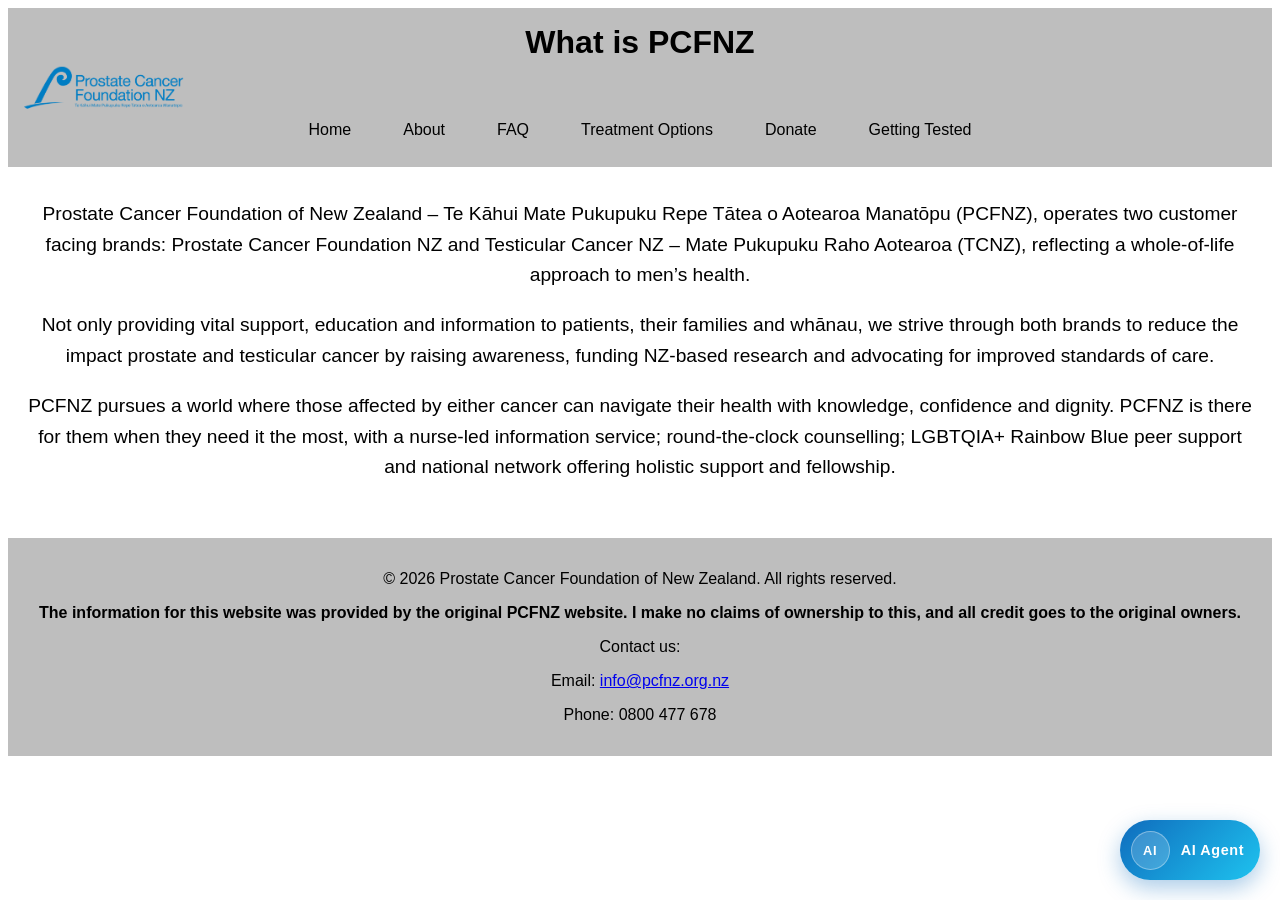
<file: pages/about-PCFNZ.html>
<!DOCTYPE html>
<html lang="en">
<head>
    <meta charset="UTF-8">
    <meta name="viewport" content="width=device-width, initial-scale=1.0">
    <link rel="stylesheet" href="../css/style.css">
    <link rel="icon" type="image/png" href="../images/logo.png">
    <title>About PCFNZ</title>
</head>
<body>
    <header>
            <img src="../images/logo.png" alt="Logo" class="logo">
            <h1>What is PCFNZ</h1>

            <!-- Navigation bar -->
            <nav>
                <ul>
                    <li><a href="../index.html">Home</a></li>
                    <li class="dropdown">
                        <button class="dropbtn">About</button>
                        <div class="dropdown-content">
                            <a href="about-PCFNZ.html" class="active">About the PCFNZ</a>
                            <a href="prostate.html">About the prostate</a>
                            <a href="prostate-cancer.html">About prostate cancer</a>
                            <a href="stats.html">Prostate cancer statistics</a>
                            <a href="types.html">Types of prostate cancer</a>
                        </div>
                    </li>
                    <li><a href="FAQ.html">FAQ</a></li>
                    <li><a href="treatment.html">Treatment Options</a></li>
                    <li><a href="donate.html">Donate</a></li>
                    <li><a href="getting-tested.html">Getting Tested</a></li>
                </ul>
            </nav>
        </header>

    <main>
        <p>
            Prostate Cancer Foundation of New Zealand – Te Kāhui Mate Pukupuku Repe Tātea o Aotearoa Manatōpu (PCFNZ), operates two customer facing brands: Prostate Cancer Foundation NZ and Testicular Cancer NZ – Mate Pukupuku Raho Aotearoa (TCNZ), reflecting a whole-of-life approach to men’s health. 
        </p>

        <p>
            Not only providing vital support, education and information to patients, their families and whānau, we strive through both brands to reduce the impact prostate and testicular cancer by raising awareness, funding NZ-based research and advocating for improved standards of care. 
        </p>
        <p>
            PCFNZ pursues a world where those affected by either cancer can navigate their health with knowledge, confidence and dignity. PCFNZ is there for them when they need it the most, with a nurse-led information service; round-the-clock counselling; LGBTQIA+ Rainbow Blue peer support and national network offering holistic support and fellowship.
        </p>
    </main>

    <!-- Ai agent icon links to the microsoft copilot studio -->
    <div class="ai-agent-wrapper">
        <a class="ai-agent-link" href="https://copilotstudio.microsoft.com/environments/Default-ef475ff3-7cd1-4fa3-ba77-f63824f7c37c/bots/f5b9bfc4-24a7-f111-b8de-00224817f957/overview" target="_blank" rel="noopener noreferrer" aria-label="Open the AI agent in Microsoft Copilot Studio">
            <span class="ai-agent-icon" aria-hidden="true">AI</span>
            <span class="ai-agent-text">AI Agent</span>
        </a>
    </div>
    <br>
    <br>

</body>
<footer>
    <p>&copy; 2026 Prostate Cancer Foundation of New Zealand. All rights reserved.</p>
    <p style="font-weight: bold;">The information for this website was provided by the original PCFNZ website. I make no claims of ownership to this, and all credit goes to the original owners.</p>
    <p>Contact us:</p>
    <p>Email: <a href="mailto:info@pcfnz.org.nz">info@pcfnz.org.nz</a></p>
    <p>Phone: 0800 477 678</p>
</footer>
</html>
</file>
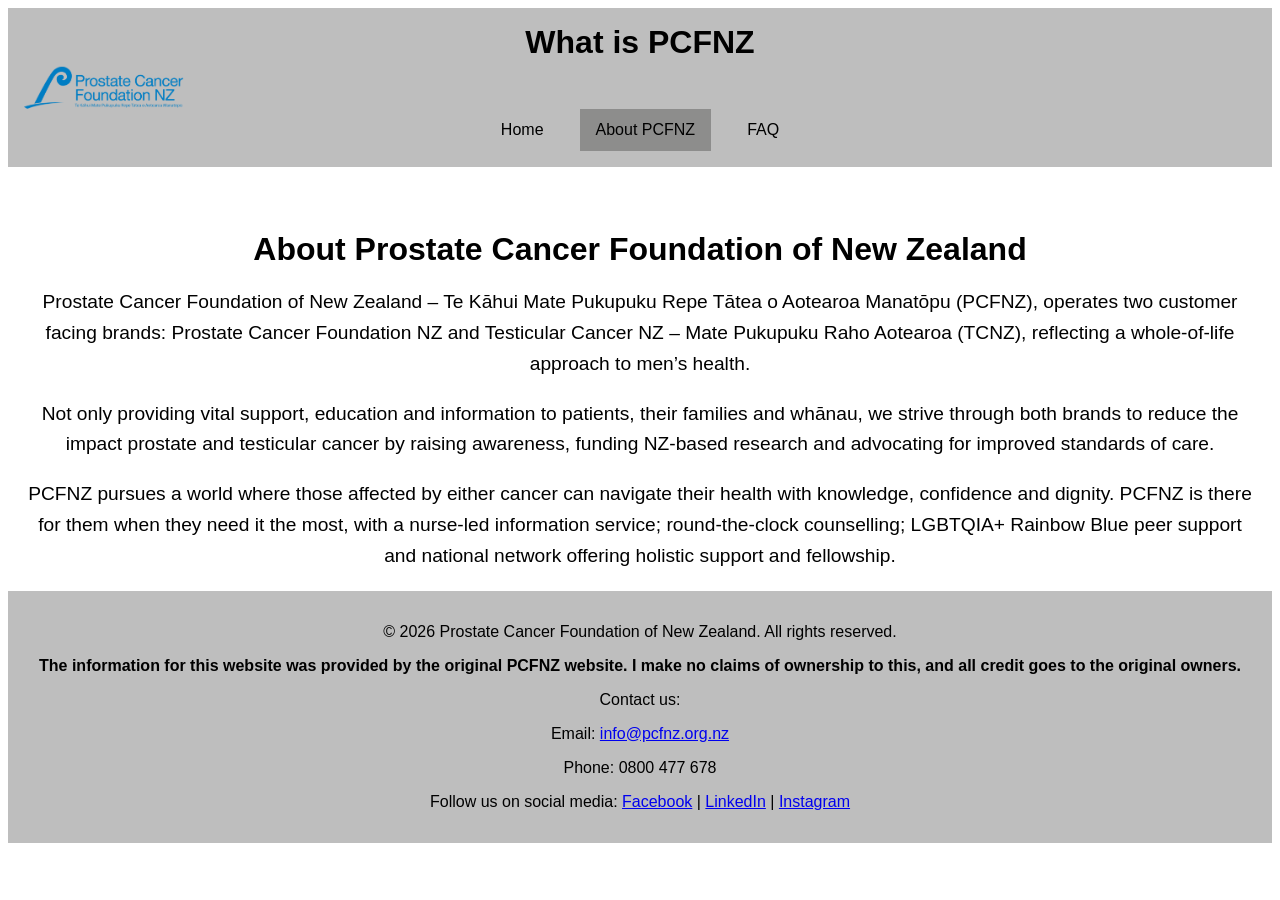
<file: pages/About.html>
<!DOCTYPE html>
<html lang="en">
<head>
    <meta charset="UTF-8">
    <meta name="viewport" content="width=device-width, initial-scale=1.0">
    <link rel="stylesheet" href="../css/style.css">
    <title>About PCFNZ</title>
</head>
<body>
    <header>
            <img src="../images/logo.png" alt="Logo" class="logo">
            <h1>What is PCFNZ</h1>

            <!-- Navigation bar -->
            <nav>
                <ul>
                    <li><a href="../index.html">Home</a></li>
                    <li><a href="about.html" class="active">About PCFNZ</a></li>
                    <li><a href="FAQ.html">FAQ</a></li>
                </ul>
            </nav>
        </header>

    <main>
        <h2>About Prostate Cancer Foundation of New Zealand</h2>
        <p>
            Prostate Cancer Foundation of New Zealand – Te Kāhui Mate Pukupuku Repe Tātea o Aotearoa Manatōpu (PCFNZ), operates two customer facing brands: Prostate Cancer Foundation NZ and Testicular Cancer NZ – Mate Pukupuku Raho Aotearoa (TCNZ), reflecting a whole-of-life approach to men’s health. 
        </p>

        <p>
            Not only providing vital support, education and information to patients, their families and whānau, we strive through both brands to reduce the impact prostate and testicular cancer by raising awareness, funding NZ-based research and advocating for improved standards of care. 
        </p>
        <p>
            PCFNZ pursues a world where those affected by either cancer can navigate their health with knowledge, confidence and dignity. PCFNZ is there for them when they need it the most, with a nurse-led information service; round-the-clock counselling; LGBTQIA+ Rainbow Blue peer support and national network offering holistic support and fellowship.
        </p>
    </main>

</body>
<footer>
    <p>&copy; 2026 Prostate Cancer Foundation of New Zealand. All rights reserved.</p>
    <p style="font-weight: bold;">The information for this website was provided by the original PCFNZ website. I make no claims of ownership to this, and all credit goes to the original owners.</p>
    <p>Contact us:</p>
    <p>Email: <a href="mailto:info@pcfnz.org.nz">info@pcfnz.org.nz</a></p>
    <p>Phone: 0800 477 678</p>
    <p>Follow us on social media: 
        <a href="https://www.facebook.com/pcfnz" target="_blank">Facebook</a> | 
        <a href="https://linkedin.com/company/pcfnz" target="_blank">LinkedIn</a> | 
        <a href="https://www.instagram.com/pcfnz" target="_blank">Instagram</a>
    </p>
</footer>
</html>
</file>
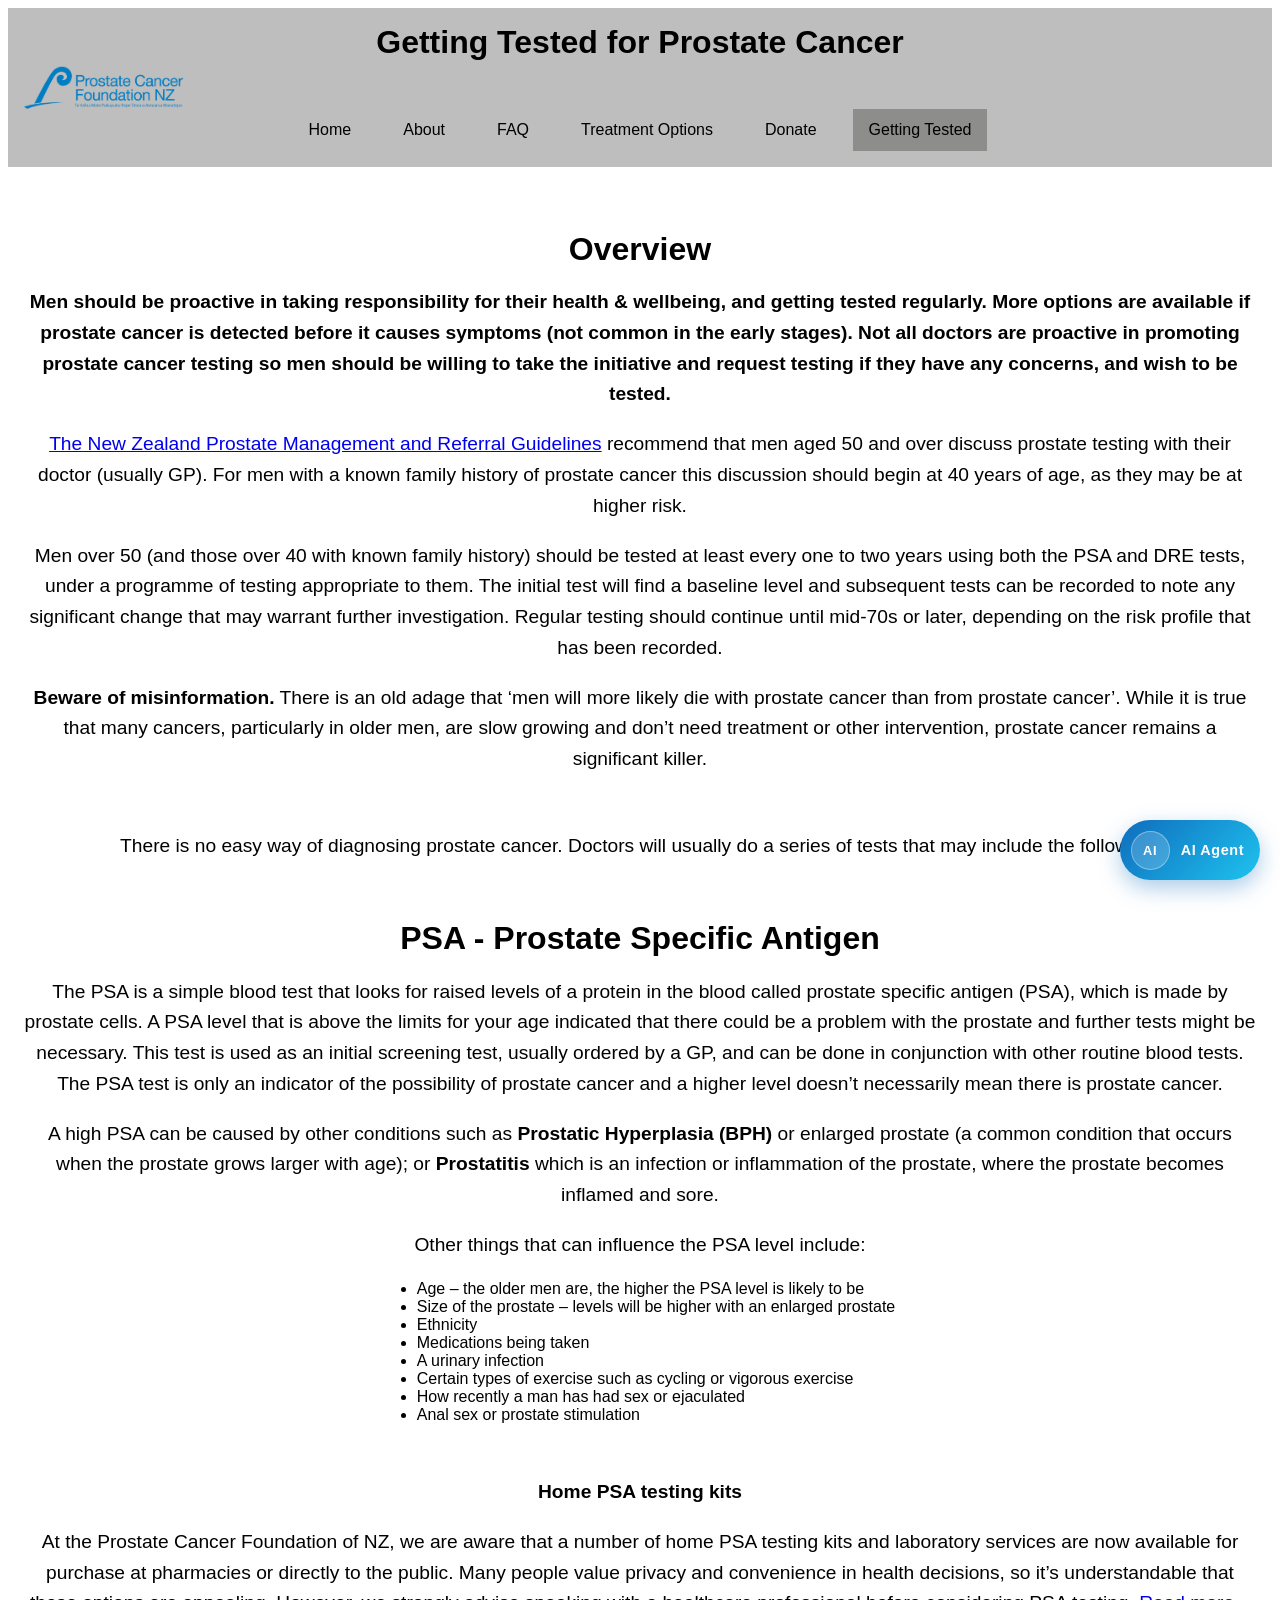
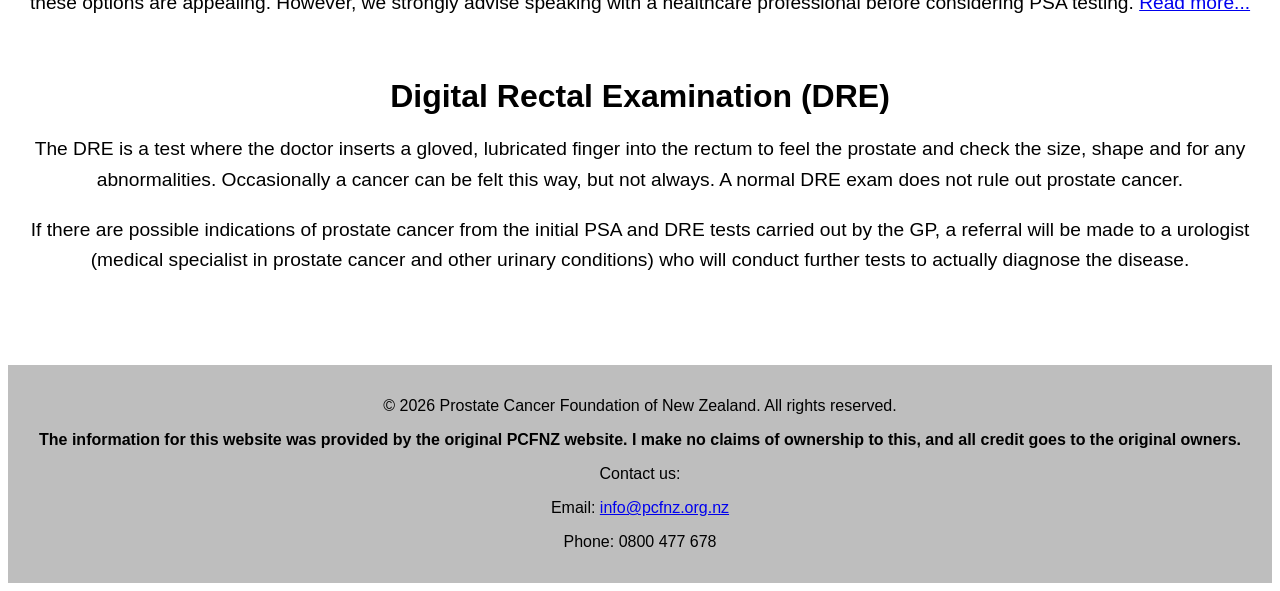
<file: pages/getting-tested.html>
<!DOCTYPE html>
<html lang="en">
<head>
    <meta charset="UTF-8">
    <meta name="viewport" content="width=device-width, initial-scale=1.0">
    <link rel="stylesheet" href="../css/style.css">
    <link rel="icon" type="image/png" href="../images/logo.png">
    <title>Getting Tested for Prostate Cancer</title>
</head>
<body>
    <header>
            <img src="../images/logo.png" alt="Logo" class="logo">
            <h1>Getting Tested for Prostate Cancer</h1>

            <!-- Navigation bar -->
            <nav>
                <ul>
                    <li><a href="../index.html">Home</a></li>
                    <li class="dropdown">
                        <button class="dropbtn">About</button>
                        <div class="dropdown-content">
                            <a href="about-PCFNZ.html">About the PCFNZ</a>
                            <a href="prostate.html">About the prostate</a>
                            <a href="prostate-cancer.html">About prostate cancer</a>
                            <a href="stats.html">Prostate cancer statistics</a>
                            <a href="types.html">Types of prostate cancer</a>
                        </div>
                    </li>
                    <li><a href="FAQ.html">FAQ</a></li>
                    <li><a href="treatment.html">Treatment Options</a></li>
                    <li><a href="donate.html">Donate</a></li>
                    <li><a href="getting-tested.html" class="active">Getting Tested</a></li>
                </ul>
            </nav>
        </header>

    <main>
        <h2>Overview</h2>
        <p style="font-weight: bold;">
            Men should be proactive in taking responsibility for their health & wellbeing, and getting tested regularly. More options are available if prostate cancer is detected before it causes symptoms (not common in the early stages). Not all doctors are proactive in promoting prostate cancer testing so men should be willing to take the initiative and request testing if they have any concerns, and wish to be tested.
        </p>

        <p>
            <a href="https://www.health.govt.nz/publications/prostate-cancer-management-and-referral-guidance" target="_blank">The New Zealand Prostate Management and Referral Guidelines</a> recommend that men aged 50 and over discuss prostate testing with their doctor (usually GP). For men with a known family history of prostate cancer this discussion should begin at 40 years of age, as they may be at higher risk.
        </p>

        <p>
            Men over 50 (and those over 40 with known family history) should be tested at least every one to two years using both the PSA and DRE tests, under a programme of testing appropriate to them. The initial test will find a baseline level and subsequent tests can be recorded to note any significant change that may warrant further investigation. Regular testing should continue until mid-70s or later, depending on the risk profile that has been recorded.
        </p>

        <p>
            <strong>Beware of misinformation.</strong> There is an old adage that ‘men will more likely die with prostate cancer than from prostate cancer’. While it is true that many cancers, particularly in older men, are slow growing and don’t need treatment or other intervention, prostate cancer remains a significant killer.
        </p>

        <br>
        <p>
            There is no easy way of diagnosing prostate cancer. Doctors will usually do a series of tests that may include the following:
        </p>
        

        <h2>PSA - Prostate Specific Antigen</h2>

        <p>
            The PSA is a simple blood test that looks for raised levels of a protein in the blood called prostate specific antigen (PSA), which is made by prostate cells. A PSA level that is above the limits for your age indicated that there could be a problem with the prostate and further tests might be necessary. This test is used as an initial screening test, usually ordered by a GP, and can be done in conjunction with other routine blood tests. The PSA test is only an indicator of the possibility of prostate cancer and a higher level doesn’t necessarily mean there is prostate cancer.
        </p>

        <p>
            A high PSA can be caused by other conditions such as <strong> Prostatic Hyperplasia (BPH)</strong> or enlarged prostate (a common condition that occurs when the prostate grows larger with age); or <strong>Prostatitis</strong> which is an infection or inflammation of the prostate, where the prostate becomes inflamed and sore.
        </p>

        <p>
            Other things that can influence the PSA level include:
        </p>

        <ul class="psa-factors">
            <li>Age – the older men are, the higher the PSA level is likely to be</li>
            <li>Size of the prostate – levels will be higher with an enlarged prostate</li>
            <li>Ethnicity</li>
            <li>Medications being taken</li>
            <li>A urinary infection</li>
            <li>Certain types of exercise such as cycling or vigorous exercise</li>
            <li>How recently a man has had sex or ejaculated</li>
            <li>Anal sex or prostate stimulation</li>
        </ul>

        <br>
        <p style="font-weight: bold;">
            Home PSA testing kits
        </p>

        <p>
            At the Prostate Cancer Foundation of NZ, we are aware that a number of home PSA testing kits and laboratory services are now available for purchase at pharmacies or directly to the public. Many people value privacy and convenience in health decisions, so it’s understandable that these options are appealing. However, we strongly advise speaking with a healthcare professional before considering PSA testing. <a href="https://prostate.org.nz/news/home-psa-testing-kits" target="_blank">Read more...</a>
        </p>

        <h2>Digital Rectal Examination (DRE)</h2>
        <p>
            The DRE is a test where the doctor inserts a gloved, lubricated finger into the rectum to feel the prostate and check the size, shape and for any abnormalities. Occasionally a cancer can be felt this way, but not always. A normal DRE exam does not rule out prostate cancer.
        </p>

        <p>
            If there are possible indications of prostate cancer from the initial PSA and DRE tests carried out by the GP, a referral will be made to a urologist (medical specialist in prostate cancer and other urinary conditions) who will conduct further tests to actually diagnose the disease.
        </p>
        <br>
    </main>

    <!-- Ai agent icon links to the microsoft copilot studio -->
    <div class="ai-agent-wrapper">
        <a class="ai-agent-link" href="https://copilotstudio.microsoft.com/environments/Default-ef475ff3-7cd1-4fa3-ba77-f63824f7c37c/bots/f5b9bfc4-24a7-f111-b8de-00224817f957/overview" target="_blank" rel="noopener noreferrer" aria-label="Open the AI agent in Microsoft Copilot Studio">
            <span class="ai-agent-icon" aria-hidden="true">AI</span>
            <span class="ai-agent-text">AI Agent</span>
        </a>
    </div>
    <br>
    <br>

</body>
<footer>
    <p>&copy; 2026 Prostate Cancer Foundation of New Zealand. All rights reserved.</p>
    <p style="font-weight: bold;">The information for this website was provided by the original PCFNZ website. I make no claims of ownership to this, and all credit goes to the original owners.</p>
    <p>Contact us:</p>
    <p>Email: <a href="mailto:info@pcfnz.org.nz">info@pcfnz.org.nz</a></p>
    <p>Phone: 0800 477 678</p>
</footer>
</html>
</file>
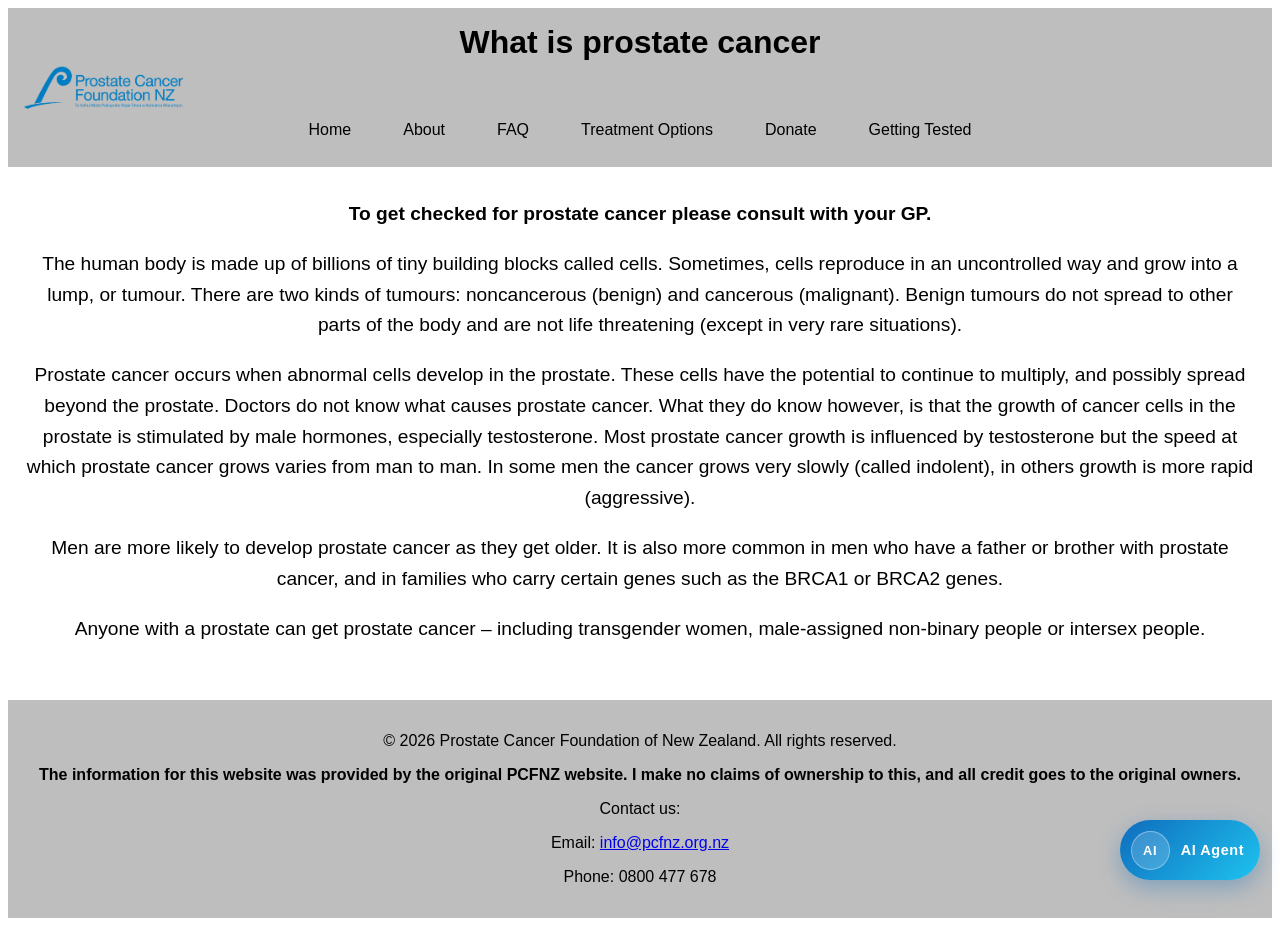
<file: pages/prostate-cancer.html>
<!DOCTYPE html>
<html lang="en">
<head>
    <meta charset="UTF-8">
    <meta name="viewport" content="width=device-width, initial-scale=1.0">
    <link rel="stylesheet" href="../css/style.css">
    <link rel="icon" type="image/png" href="../images/logo.png">
    <title>About prostate cancer</title>
</head>
<body>
    <header>
            <img src="../images/logo.png" alt="Logo" class="logo">
            <h1>What is prostate cancer</h1>

            <!-- Navigation bar -->
            <nav>
                <ul>
                    <li><a href="../index.html">Home</a></li>
                    <li class="dropdown">
                        <button class="dropbtn">About</button>
                        <div class="dropdown-content">
                            <a href="about-PCFNZ.html">About the PCFNZ</a>
                            <a href="prostate.html">About the prostate</a>
                            <a href="prostate-cancer.html" class="active">About prostate cancer</a>
                            <a href="stats.html">Prostate cancer statistics</a>
                            <a href="types.html">Types of prostate cancer</a>
                        </div>
                    </li>
                    <li><a href="FAQ.html">FAQ</a></li>
                    <li><a href="treatment.html">Treatment Options</a></li>
                    <li><a href="donate.html">Donate</a></li>
                    <li><a href="getting-tested.html">Getting Tested</a></li>
                </ul>
            </nav>
        </header>

    <main>
        <p style="font-weight: bold;">
            To get checked for prostate cancer please consult with your GP.
        </p>

        <p>
            The human body is made up of billions of tiny building blocks called cells. Sometimes, cells reproduce in an uncontrolled way and grow into a lump, or tumour. There are two kinds of tumours: noncancerous (benign) and cancerous (malignant). Benign tumours do not spread to other parts of the body and are not life threatening (except in very rare situations).
        </p>

        <p>
            Prostate cancer occurs when abnormal cells develop in the prostate. These cells have the potential to continue to multiply, and possibly spread beyond the prostate. Doctors do not know what causes prostate cancer. What they do know however, is that the growth of cancer cells in the prostate is stimulated by male hormones, especially testosterone. Most prostate cancer growth is influenced by testosterone but the speed at which prostate cancer grows varies from man to man. In some men the cancer grows very slowly (called indolent), in others growth is more rapid (aggressive).
        </p>

        <p>
            Men are more likely to develop prostate cancer as they get older. It is also more common in men who have a father or brother with prostate cancer, and in families who carry certain genes such as the BRCA1 or BRCA2 genes.
        </p>

        <p>
            Anyone with a prostate can get prostate cancer – including transgender women, male-assigned non-binary people or intersex people.
        </p>
    </main>

    <!-- Ai agent icon links to the microsoft copilot studio -->
    <div class="ai-agent-wrapper">
        <a class="ai-agent-link" href="https://copilotstudio.microsoft.com/environments/Default-ef475ff3-7cd1-4fa3-ba77-f63824f7c37c/bots/f5b9bfc4-24a7-f111-b8de-00224817f957/overview" target="_blank" rel="noopener noreferrer" aria-label="Open the AI agent in Microsoft Copilot Studio">
            <span class="ai-agent-icon" aria-hidden="true">AI</span>
            <span class="ai-agent-text">AI Agent</span>
        </a>
    </div>
    <br>
    <br>

</body>
<footer>
    <p>&copy; 2026 Prostate Cancer Foundation of New Zealand. All rights reserved.</p>
    <p style="font-weight: bold;">The information for this website was provided by the original PCFNZ website. I make no claims of ownership to this, and all credit goes to the original owners.</p>
    <p>Contact us:</p>
    <p>Email: <a href="mailto:info@pcfnz.org.nz">info@pcfnz.org.nz</a></p>
    <p>Phone: 0800 477 678</p>
</footer>
</html>
</file>
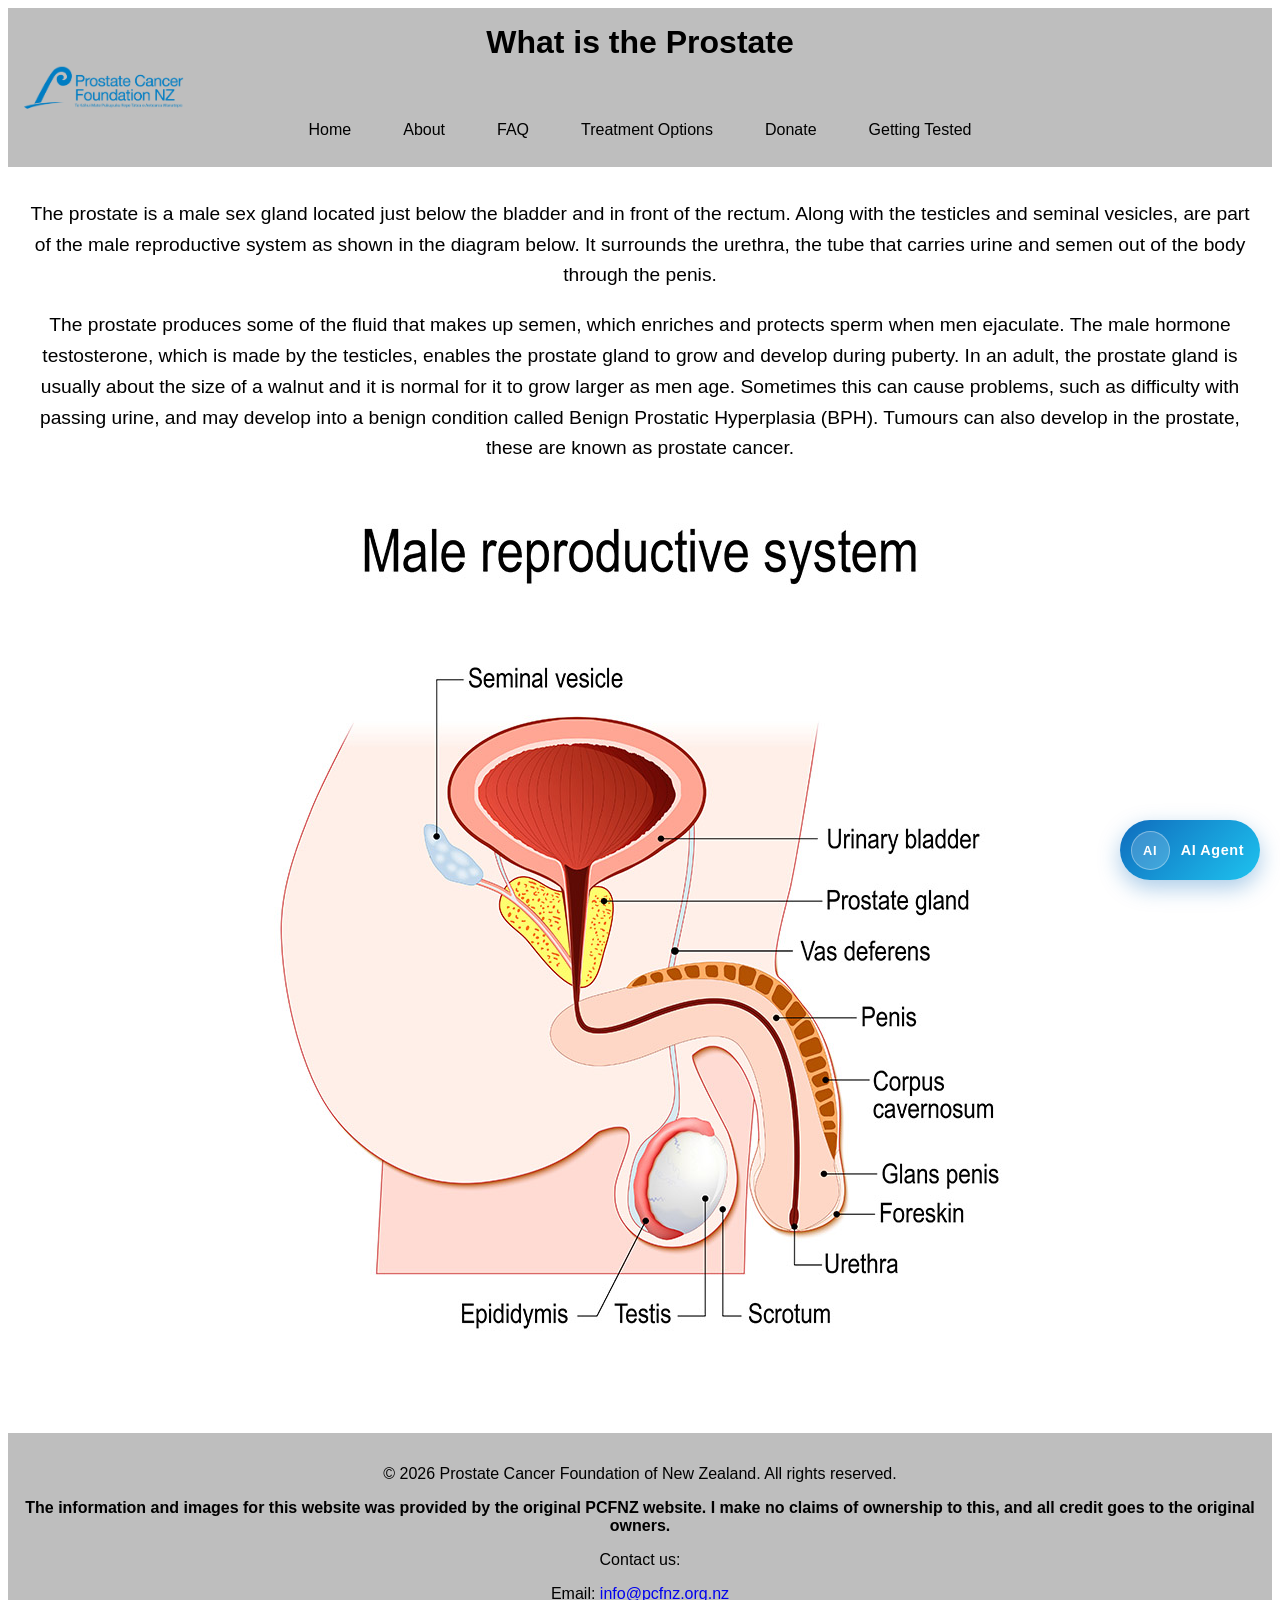
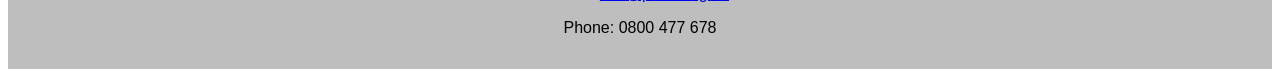
<file: pages/prostate.html>
<!DOCTYPE html>
<html lang="en">
<head>
    <meta charset="UTF-8">
    <meta name="viewport" content="width=device-width, initial-scale=1.0">
    <link rel="stylesheet" href="../css/style.css">
    <link rel="icon" type="image/png" href="../images/logo.png">
    <title>About the Prostate</title>
</head>
<body>
    <header>
            <img src="../images/logo.png" alt="Logo" class="logo">
            <h1>What is the Prostate</h1>

            <!-- Navigation bar -->
            <nav>
                <ul>
                    <li><a href="../index.html">Home</a></li>
                    <li class="dropdown">
                        <button class="dropbtn">About</button>
                        <div class="dropdown-content">
                            <a href="about-PCFNZ.html">About the PCFNZ</a>
                            <a href="prostate.html" class="active">About the prostate</a>
                            <a href="prostate-cancer.html">About prostate cancer</a>
                            <a href="stats.html">Prostate cancer statistics</a>
                            <a href="types.html">Types of prostate cancer</a>
                        </div>
                    </li>
                    <li><a href="FAQ.html">FAQ</a></li>
                    <li><a href="treatment.html">Treatment Options</a></li>
                    <li><a href="donate.html">Donate</a></li>
                    <li><a href="getting-tested.html">Getting Tested</a></li>
                </ul>
            </nav>
        </header>

    <main>
        <p>
            The prostate is a male sex gland located just below the bladder and in front of the rectum. Along with the testicles and seminal vesicles, are part of the male reproductive system as shown in the diagram below. It surrounds the urethra, the tube that carries urine and semen out of the body through the penis.
        </p>

        <p>
            The prostate produces some of the fluid that makes up semen, which enriches and protects sperm when men ejaculate. The male hormone testosterone, which is made by the testicles, enables the prostate gland to grow and develop during puberty. In an adult, the prostate gland is usually about the size of a walnut and it is normal for it to grow larger as men age. Sometimes this can cause problems, such as difficulty with passing urine, and may develop into a benign condition called Benign Prostatic Hyperplasia (BPH). Tumours can also develop in the prostate, these are known as prostate cancer.
        </p>

        <img src="../images/prostate.jpg" alt="Prostate Gland">
    </main>

    <!-- Ai agent icon links to the microsoft copilot studio -->
    <div class="ai-agent-wrapper">
        <a class="ai-agent-link" href="https://copilotstudio.microsoft.com/environments/Default-ef475ff3-7cd1-4fa3-ba77-f63824f7c37c/bots/f5b9bfc4-24a7-f111-b8de-00224817f957/overview" target="_blank" rel="noopener noreferrer" aria-label="Open the AI agent in Microsoft Copilot Studio">
            <span class="ai-agent-icon" aria-hidden="true">AI</span>
            <span class="ai-agent-text">AI Agent</span>
        </a>
    </div>
    <br>
    <br>

</body>

<footer>
    <p>&copy; 2026 Prostate Cancer Foundation of New Zealand. All rights reserved.</p>
    <p style="font-weight: bold;">The information and images for this website was provided by the original PCFNZ website. I make no claims of ownership to this, and all credit goes to the original owners.</p>
    <p>Contact us:</p>
    <p>Email: <a href="mailto:info@pcfnz.org.nz">info@pcfnz.org.nz</a></p>
    <p>Phone: 0800 477 678</p>
</footer>
</html>
</file>
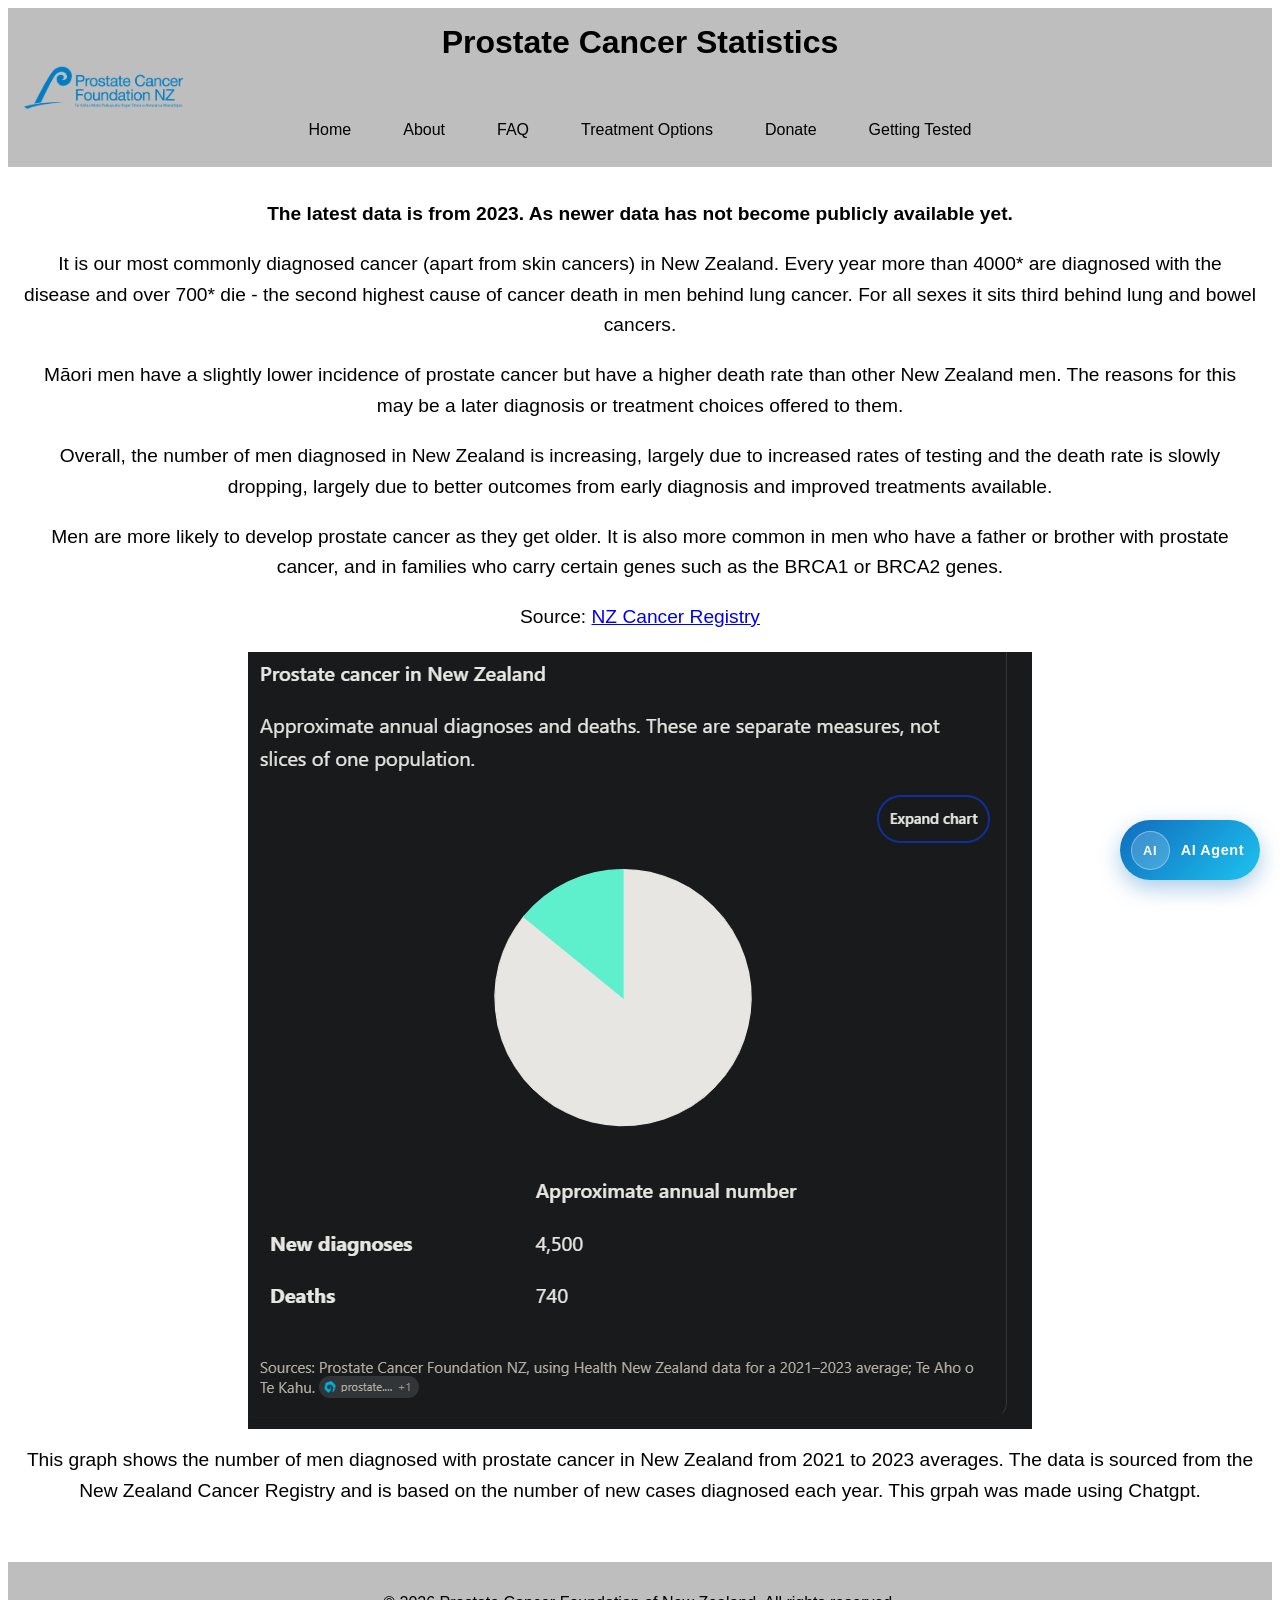
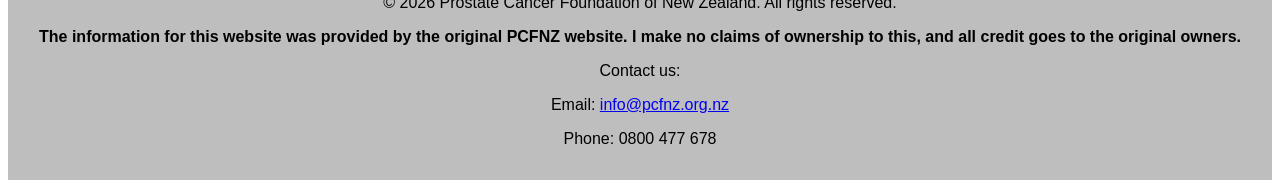
<file: pages/stats.html>
<!DOCTYPE html>
<html lang="en">
<head>
    <meta charset="UTF-8">
    <meta name="viewport" content="width=device-width, initial-scale=1.0">
    <link rel="stylesheet" href="../css/style.css">
    <link rel="icon" type="image/png" href="../images/logo.png">
    <title>Prostate Cancer Statistics</title>
</head>
<body>
    <header>
            <img src="../images/logo.png" alt="Logo" class="logo">
            <h1>Prostate Cancer Statistics</h1>

            <!-- Navigation bar -->
            <nav>
                <ul>
                    <li><a href="../index.html">Home</a></li>
                    <li class="dropdown">
                        <button class="dropbtn">About</button>
                        <div class="dropdown-content">
                            <a href="about-PCFNZ.html">About the PCFNZ</a>
                            <a href="prostate.html">About the prostate</a>
                            <a href="prostate-cancer.html" >About prostate cancer</a>
                            <a href="stats.html" class="active">Prostate cancer statistics</a>
                            <a href="types.html">Types of prostate cancer</a>
                        </div>
                    </li>
                    <li><a href="FAQ.html">FAQ</a></li>
                    <li><a href="treatment.html">Treatment Options</a></li>
                    <li><a href="donate.html">Donate</a></li>
                    <li><a href="getting-tested.html">Getting Tested</a></li>
                </ul>
            </nav>
        </header>

    <main>
        <p><strong>The latest data is from 2023. As newer data has not become publicly available yet.</strong></p>

        <p>
            It is our most commonly diagnosed cancer (apart from skin cancers) in New Zealand. Every year more than 4000* are diagnosed with the disease and over 700* die - the second highest cause of cancer death in men behind lung cancer. For all sexes it sits third behind lung and bowel cancers.
        </p>

        <p>
            Māori men have a slightly lower incidence of prostate cancer but have a higher death rate than other New Zealand men. The reasons for this may be a later diagnosis or treatment choices offered to them.
        </p>

        <p>
            Overall, the number of men diagnosed in New Zealand is increasing, largely due to increased rates of testing and the death rate is slowly dropping, largely due to better outcomes from early diagnosis and improved treatments available.
        </p>

        <p>
            Men are more likely to develop prostate cancer as they get older. It is also more common in men who have a father or brother with prostate cancer, and in families who carry certain genes such as the BRCA1 or BRCA2 genes.
        </p>

        <p>
            Source: <a href="https://www.healthnz.govt.nz/about-us/health-data/data-sets-and-collections/cancer-data-and-statistics/new-zealand-cancer-registry" target="_blank">NZ Cancer Registry</a>
        </p>

        <p>
            <img class="graph" src="../images/statsgraph.png" alt="Prostate Cancer Statistics Graph" class="stats-image">
            This graph shows the number of men diagnosed with prostate cancer in New Zealand from 2021 to 2023 averages. The data is sourced from the New Zealand Cancer Registry and is based on the number of new cases diagnosed each year. This grpah was made using Chatgpt.
        </p>


    </main>

    <!-- Ai agent icon links to the microsoft copilot studio -->
    <div class="ai-agent-wrapper">
        <a class="ai-agent-link" href="https://copilotstudio.microsoft.com/environments/Default-ef475ff3-7cd1-4fa3-ba77-f63824f7c37c/bots/f5b9bfc4-24a7-f111-b8de-00224817f957/overview" target="_blank" rel="noopener noreferrer" aria-label="Open the AI agent in Microsoft Copilot Studio">
            <span class="ai-agent-icon" aria-hidden="true">AI</span>
            <span class="ai-agent-text">AI Agent</span>
        </a>
    </div>
    <br>
    <br>

</body>
<footer>
    <p>&copy; 2026 Prostate Cancer Foundation of New Zealand. All rights reserved.</p>
    <p style="font-weight: bold;">The information for this website was provided by the original PCFNZ website. I make no claims of ownership to this, and all credit goes to the original owners.</p>
    <p>Contact us:</p>
    <p>Email: <a href="mailto:info@pcfnz.org.nz">info@pcfnz.org.nz</a></p>
    <p>Phone: 0800 477 678</p>
</footer>
</html>
</file>
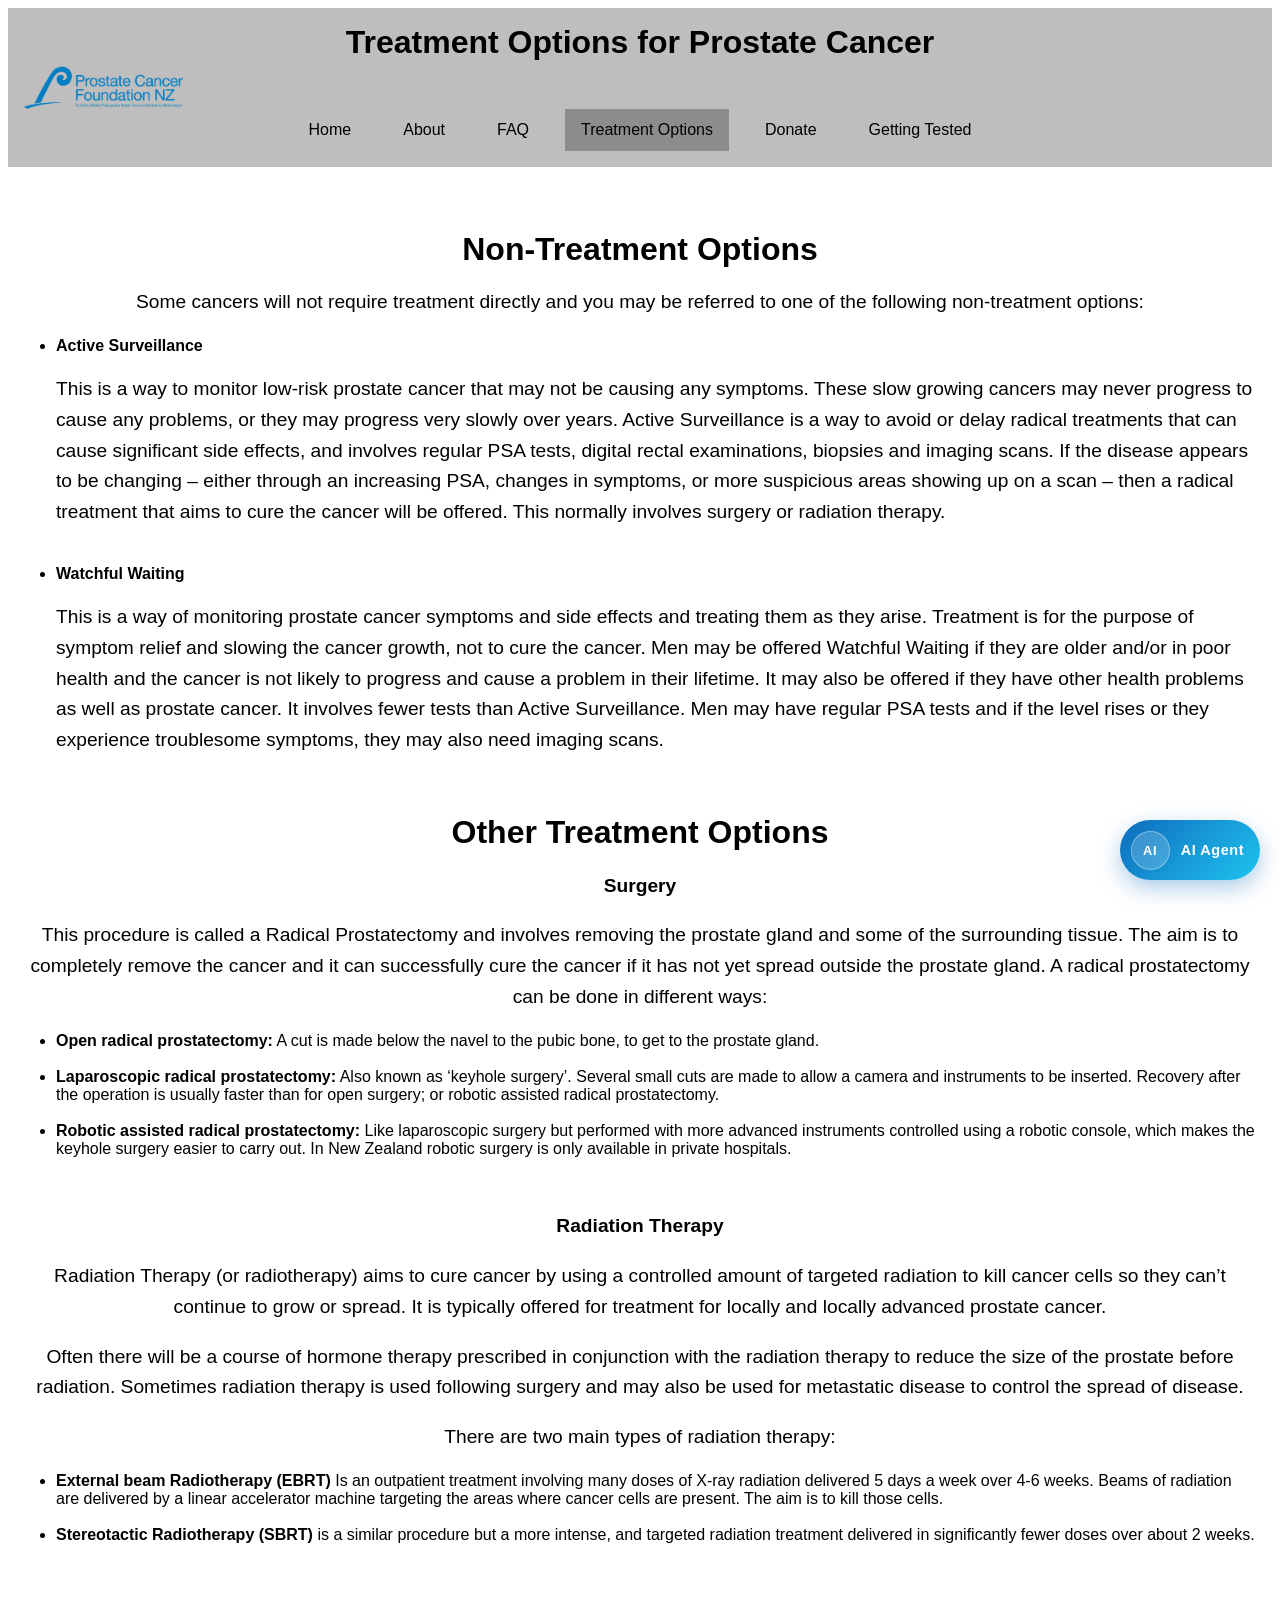
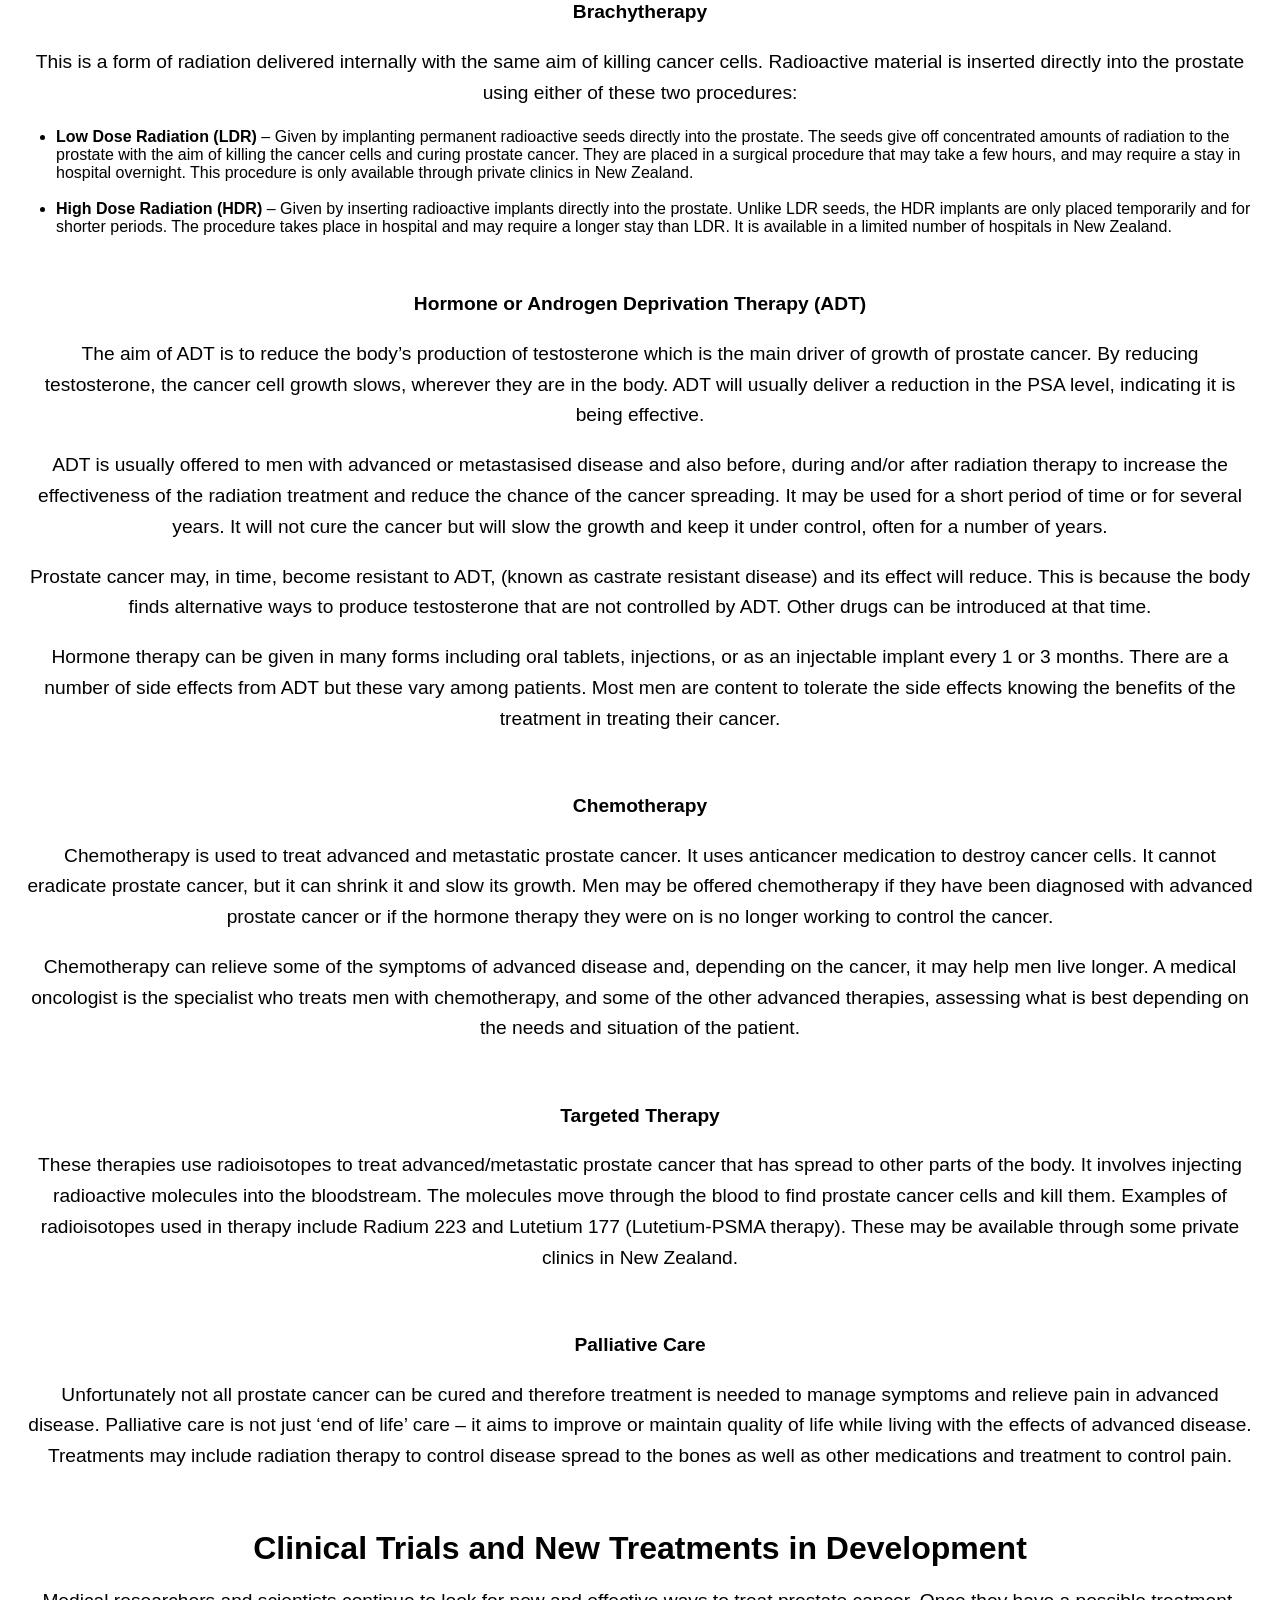
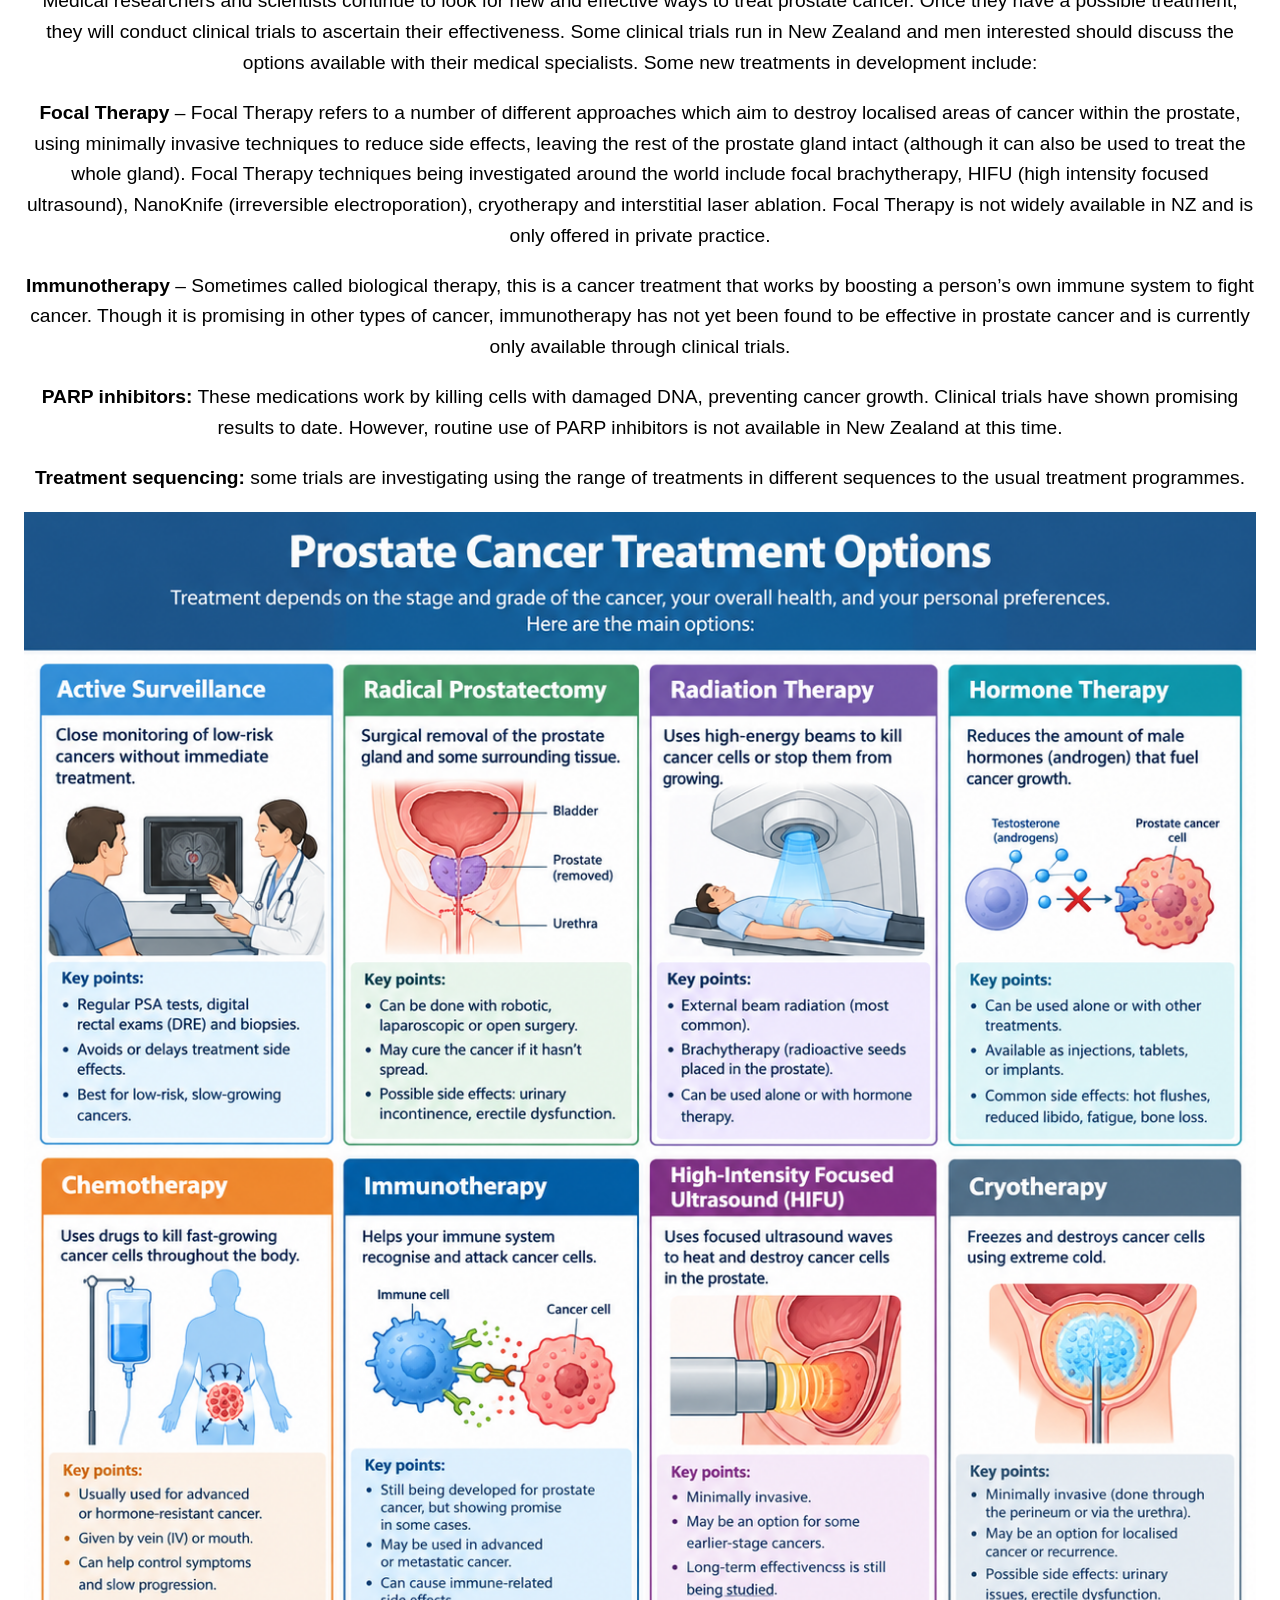
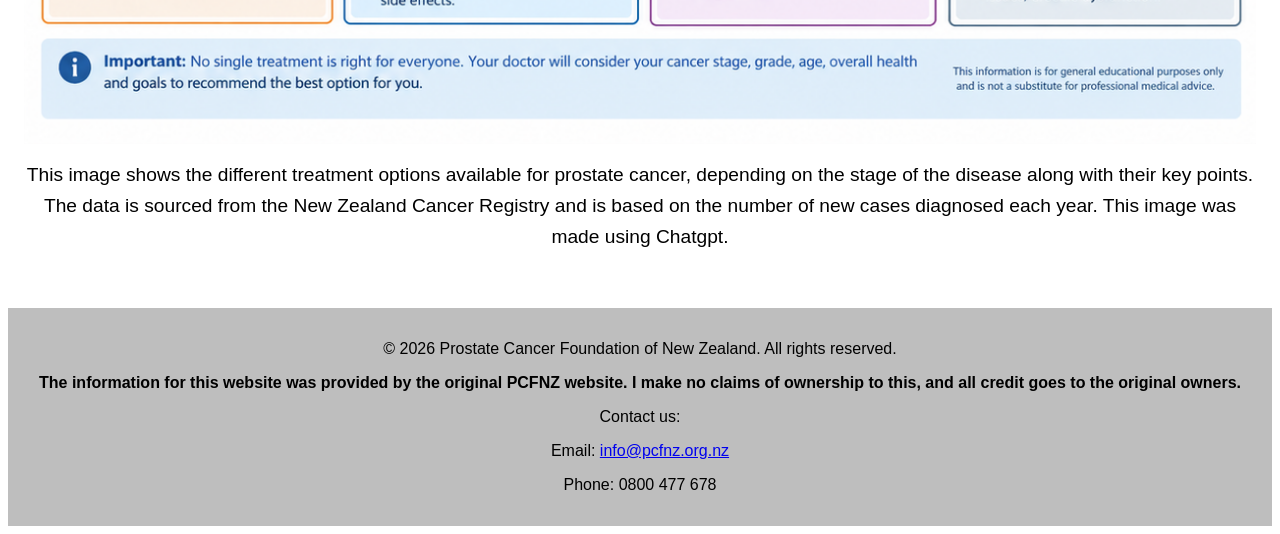
<file: pages/treatment.html>
<!DOCTYPE html>
<html lang="en">
<head>
    <meta charset="UTF-8">
    <meta name="viewport" content="width=device-width, initial-scale=1.0">
    <link rel="stylesheet" href="../css/style.css">
    <link rel="icon" type="image/png" href="../images/logo.png">
    <title>Treatment Options</title>
</head>
<body>
    <header>
            <img src="../images/logo.png" alt="Logo" class="logo">
            <h1>Treatment Options for Prostate Cancer</h1>

            <!-- Navigation bar -->
            <nav>
                <ul>
                    <li><a href="../index.html">Home</a></li>
                    <li class="dropdown">
                        <button class="dropbtn">About</button>
                        <div class="dropdown-content">
                            <a href="about-PCFNZ.html">About the PCFNZ</a>
                            <a href="prostate.html">About the prostate</a>
                            <a href="prostate-cancer.html">About prostate cancer</a>
                            <a href="stats.html">Prostate cancer statistics</a>
                            <a href="types.html">Types of prostate cancer</a>
                        </div>
                    </li>
                    <li><a href="FAQ.html">FAQ</a></li>
                    <li><a href="treatment.html" class="active">Treatment Options</a></li>
                    <li><a href="donate.html">Donate</a></li>
                    <li><a href="getting-tested.html">Getting Tested</a></li>
                </ul>
            </nav>
        </header>

    <main>
        <h2>Non-Treatment Options</h2>
        <p>
            Some cancers will not require treatment directly and you may be referred to one of the following non-treatment options:

            <ul>
                <li style="font-weight: bold;">Active Surveillance</li>
                <p>
                    This is a way to monitor low-risk prostate cancer that may not be causing any symptoms. These slow growing cancers may never progress to cause any problems, or they may progress very slowly over years. Active Surveillance is a way to avoid or delay radical treatments that can cause significant side effects, and involves regular PSA tests, digital rectal examinations, biopsies and imaging scans. If the disease appears to be changing – either through an increasing PSA, changes in symptoms, or more suspicious areas showing up on a scan – then a radical treatment that aims to cure the cancer will be offered. This normally involves surgery or radiation therapy.
                </p>
                <br>
                <li style="font-weight: bold;">Watchful Waiting</li>
                <p>
                    This is a way of monitoring prostate cancer symptoms and side effects and treating them as they arise. Treatment is for the purpose of symptom relief and slowing the cancer growth, not to cure the cancer. Men may be offered Watchful Waiting if they are older and/or in poor health and the cancer is not likely to progress and cause a problem in their lifetime. It may also be offered if they have other health problems as well as prostate cancer. It involves fewer tests than Active Surveillance. Men may have regular PSA tests and if the level rises or they experience troublesome symptoms, they may also need imaging scans.
                </p>
            </ul>
        </p>


        <h2>Other Treatment Options</h2>
        <p style="font-weight: bold;">Surgery</p>
        <p>
            This procedure is called a Radical Prostatectomy and involves removing the prostate gland and some of the surrounding tissue. The aim is to completely remove the cancer and it can successfully cure the cancer if it has not yet spread outside the prostate gland. A radical prostatectomy can be done in different ways:
        </p>
        <ul>
            <li><strong>Open radical prostatectomy:</strong> A cut is made below the navel to the pubic bone, to get to the prostate gland.</li>
            <br>
            <li><strong>Laparoscopic radical prostatectomy:</strong> Also known as ‘keyhole surgery’. Several small cuts are made to allow a camera and instruments to be inserted. Recovery after the operation is usually faster than for open surgery; or robotic assisted radical prostatectomy.</li>
            <br>
            <li><strong>Robotic assisted radical prostatectomy:</strong> Like laparoscopic surgery but performed with more advanced instruments controlled using a robotic console, which makes the keyhole surgery easier to carry out. In New Zealand robotic surgery is only available in private hospitals.</li>
        </ul>
        <br>

        <p style="font-weight: bold;">Radiation Therapy</p>
        <p>
            Radiation Therapy (or radiotherapy) aims to cure cancer by using a controlled amount of targeted radiation to kill cancer cells so they can’t continue to grow or spread. It is typically offered for treatment for locally and locally advanced prostate cancer.
        </p>

        <p>
            Often there will be a course of hormone therapy prescribed in conjunction with the radiation therapy to reduce the size of the prostate before radiation. Sometimes radiation therapy is used following surgery and may also be used for metastatic disease to control the spread of disease.
        </p>

        <p>There are two main types of radiation therapy:</p>

        <ul>
            <li><strong>External beam Radiotherapy (EBRT)</strong> Is an outpatient treatment involving many doses of X-ray radiation delivered 5 days a week over 4-6 weeks. Beams of radiation are delivered by a linear accelerator machine targeting the areas where cancer cells are present. The aim is to kill those cells.</li>
            <br>
            <li><strong>Stereotactic Radiotherapy (SBRT)</strong> is a similar procedure but a more intense, and targeted radiation treatment delivered in significantly fewer doses over about 2 weeks.</li>
        </ul>
        <br>

        <p style="font-weight: bold;">Brachytherapy</p>

        <p>This is a form of radiation delivered internally with the same aim of killing cancer cells. Radioactive material is inserted directly into the prostate using either of these two procedures:</p>

        <ul>
            <li><strong>Low Dose Radiation (LDR)</strong> – Given by implanting permanent radioactive seeds directly into the prostate. The seeds give off concentrated amounts of radiation to the prostate with the aim of killing the cancer cells and curing prostate cancer. They are placed in a surgical procedure that may take a few hours, and may require a stay in hospital overnight. This procedure is only available through private clinics in New Zealand.</li>
            <br>
            <li><strong> High Dose Radiation (HDR)</strong> – Given by inserting radioactive implants directly into the prostate. Unlike LDR seeds, the HDR implants are only placed temporarily and for shorter periods. The procedure takes place in hospital and may require a longer stay than LDR. It is available in a limited number of hospitals in New Zealand.</li>
        </ul>
        <br>

        <p style="font-weight: bold;">Hormone or Androgen Deprivation Therapy (ADT)</p>

        <p>
            The aim of ADT is to reduce the body’s production of testosterone which is the main driver of growth of prostate cancer. By reducing testosterone, the cancer cell growth slows, wherever they are in the body. ADT will usually deliver a reduction in the PSA level, indicating it is being effective.
        </p>

        <p>
            ADT is usually offered to men with advanced or metastasised disease and also before, during and/or after radiation therapy to increase the effectiveness of the radiation treatment and reduce the chance of the cancer spreading. It may be used for a short period of time or for several years. It will not cure the cancer but will slow the growth and keep it under control, often for a number of years.
        </p>

        <p>
            Prostate cancer may, in time, become resistant to ADT, (known as castrate resistant disease) and its effect will reduce. This is because the body finds alternative ways to produce testosterone that are not controlled by ADT. Other drugs can be introduced at that time.
        </p>

        <p>
            Hormone therapy can be given in many forms including oral tablets, injections, or as an injectable implant every 1 or 3 months. There are a number of side effects from ADT but these vary among patients. Most men are content to tolerate the side effects knowing the benefits of the treatment in treating their cancer.
        </p>
        <br>

        <p style="font-weight: bold;">Chemotherapy</p>
        <p>
            Chemotherapy is used to treat advanced and metastatic prostate cancer. It uses anticancer medication to destroy cancer cells. It cannot eradicate prostate cancer, but it can shrink it and slow its growth. Men may be offered chemotherapy if they have been diagnosed with advanced prostate cancer or if the hormone therapy they were on is no longer working to control the cancer.
        </p>

        <p>
            Chemotherapy can relieve some of the symptoms of advanced disease and, depending on the cancer, it may help men live longer. A medical oncologist is the specialist who treats men with chemotherapy, and some of the other advanced therapies, assessing what is best depending on the needs and situation of the patient.
        </p>
        <br>

        <p style="font-weight: bold;">Targeted Therapy</p>
        <p>
            These therapies use radioisotopes to treat advanced/metastatic prostate cancer that has spread to other parts of the body. It involves injecting radioactive molecules into the bloodstream. The molecules move through the blood to find prostate cancer cells and kill them. Examples of radioisotopes used in therapy include Radium 223 and Lutetium 177 (Lutetium-PSMA therapy). These may be available through some private clinics in New Zealand.
        </p>
        <br>

        <p style="font-weight: bold;">Palliative Care</p>
        <p>
            Unfortunately not all prostate cancer can be cured and therefore treatment is needed to manage symptoms and relieve pain in advanced disease. Palliative care is not just ‘end of life’ care – it aims to improve or maintain quality of life while living with the effects of advanced disease. Treatments may include radiation therapy to control disease spread to the bones as well as other medications and treatment to control pain.
        </p>


        <h2>Clinical Trials and New Treatments in Development</h2>
        <p>
            Medical researchers and scientists continue to look for new and effective ways to treat prostate cancer. Once they have a possible treatment, they will conduct clinical trials to ascertain their effectiveness. Some clinical trials run in New Zealand and men interested should discuss the options available with their medical specialists. Some new treatments in development include:
        </p>

        <p>
            <strong>Focal Therapy</strong> – Focal Therapy refers to a number of different approaches which aim to destroy localised areas of cancer within the prostate, using minimally invasive techniques to reduce side effects, leaving the rest of the prostate gland intact (although it can also be used to treat the whole gland). Focal Therapy techniques being investigated around the world include focal brachytherapy, HIFU (high intensity focused ultrasound), NanoKnife (irreversible electroporation), cryotherapy and interstitial laser ablation. Focal Therapy is not widely available in NZ and is only offered in private practice.
        </p>

        <p>
            <strong>Immunotherapy</strong> – Sometimes called biological therapy, this is a cancer treatment that works by boosting a person’s own immune system to fight cancer. Though it is promising in other types of cancer, immunotherapy has not yet been found to be effective in prostate cancer and is currently only available through clinical trials.
        </p>

        <p>
            <strong>PARP inhibitors:</strong> These medications work by killing cells with damaged DNA, preventing cancer growth. Clinical trials have shown promising results to date. However, routine use of PARP inhibitors is not available in New Zealand at this time.
        </p>

        <p>
            <strong>Treatment sequencing:</strong> some trials are investigating using the range of treatments in different sequences to the usual treatment programmes.
        </p>

        <p>
            <img class="graph" src="../images/treatmentOptions.png" alt="Prostate Cancer Treatment Graph" class="treatment-image">
            This image shows the different treatment options available for prostate cancer, depending on the stage of the disease along with their key points. The data is sourced from the New Zealand Cancer Registry and is based on the number of new cases diagnosed each year. This image was made using Chatgpt.
        </p>
    </main>

    <!-- Ai agent icon links to the microsoft copilot studio -->
    <div class="ai-agent-wrapper">
        <a class="ai-agent-link" href="https://copilotstudio.microsoft.com/environments/Default-ef475ff3-7cd1-4fa3-ba77-f63824f7c37c/bots/f5b9bfc4-24a7-f111-b8de-00224817f957/overview" target="_blank" rel="noopener noreferrer" aria-label="Open the AI agent in Microsoft Copilot Studio">
            <span class="ai-agent-icon" aria-hidden="true">AI</span>
            <span class="ai-agent-text">AI Agent</span>
        </a>
    </div>
    <br>
    <br>

</body>
<footer>
    <p>&copy; 2026 Prostate Cancer Foundation of New Zealand. All rights reserved.</p>
    <p style="font-weight: bold;">The information for this website was provided by the original PCFNZ website. I make no claims of ownership to this, and all credit goes to the original owners.</p>
    <p>Contact us:</p>
    <p>Email: <a href="mailto:info@pcfnz.org.nz">info@pcfnz.org.nz</a></p>
    <p>Phone: 0800 477 678</p>
</footer>
</html>
</file>
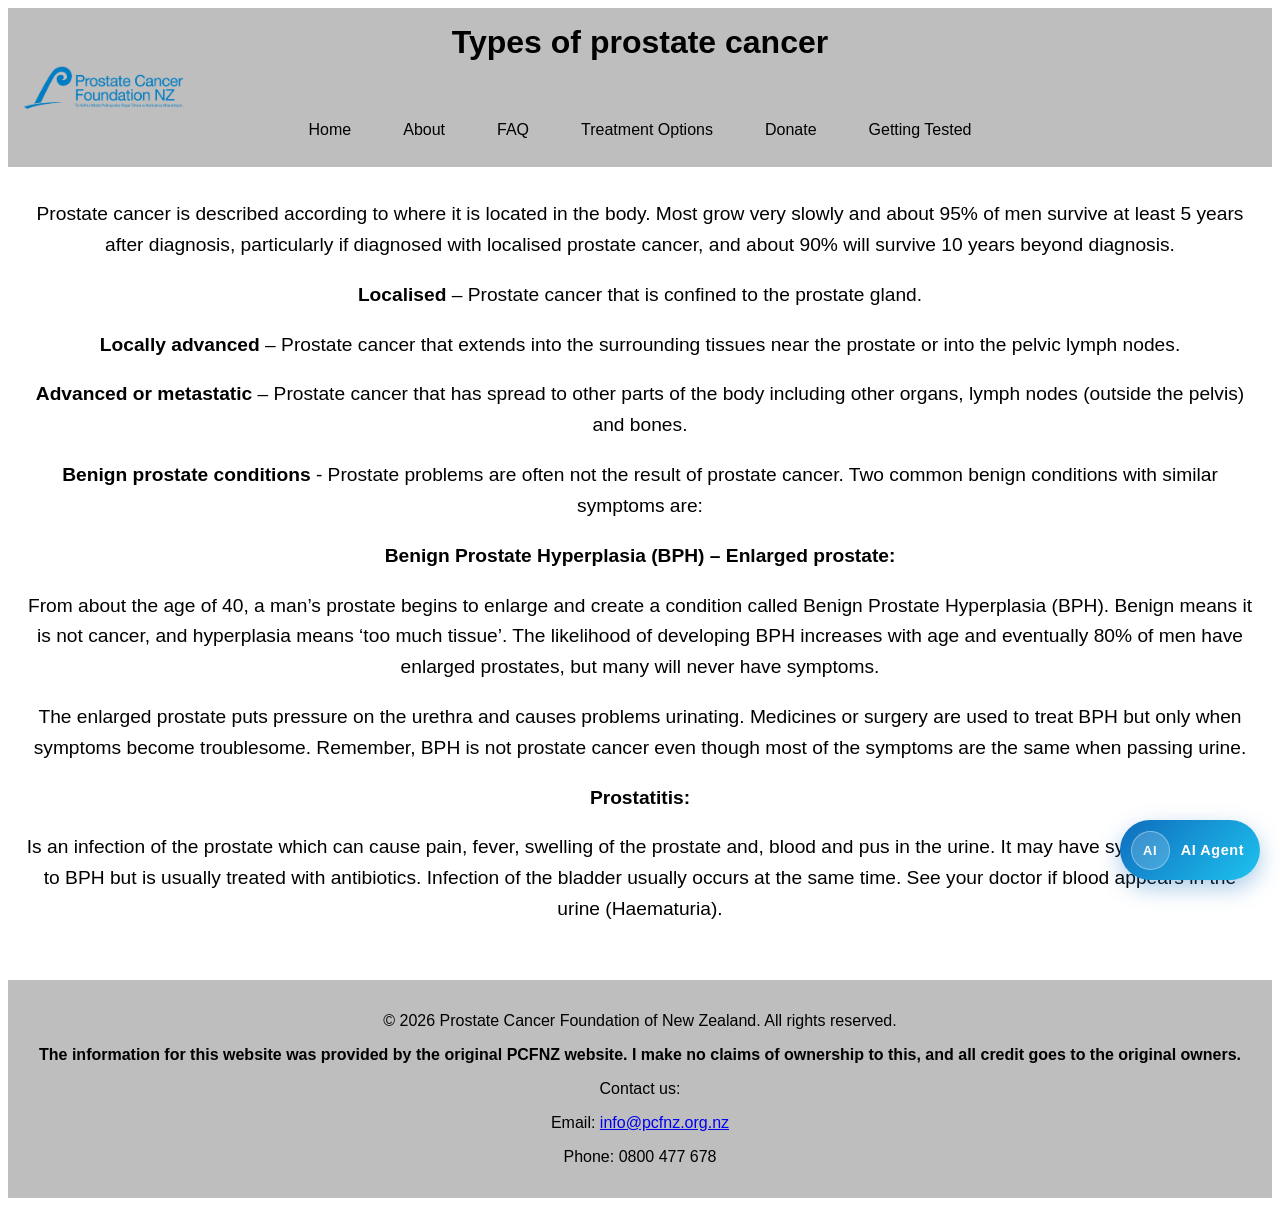
<file: pages/types.html>
<!DOCTYPE html>
<html lang="en">
<head>
    <meta charset="UTF-8">
    <meta name="viewport" content="width=device-width, initial-scale=1.0">
    <link rel="stylesheet" href="../css/style.css">
    <link rel="icon" type="image/png" href="../images/logo.png">
    <title>Types of Prostate Cancer</title>
</head>
<body>
    <header>
            <img src="../images/logo.png" alt="Logo" class="logo">
            <h1>Types of prostate cancer</h1>

            <!-- Navigation bar -->
            <nav>
                <ul>
                    <li><a href="../index.html">Home</a></li>
                    <li class="dropdown">
                        <button class="dropbtn">About</button>
                        <div class="dropdown-content">
                            <a href="about-PCFNZ.html">About the PCFNZ</a>
                            <a href="prostate.html">About the prostate</a>
                            <a href="prostate-cancer.html">About prostate cancer</a>
                            <a href="stats.html">Prostate cancer statistics</a>
                            <a href="types.html" class="active">Types of prostate cancer</a>
                        </div>
                    </li>
                    <li><a href="FAQ.html">FAQ</a></li>
                    <li><a href="treatment.html">Treatment Options</a></li>
                    <li><a href="donate.html">Donate</a></li>
                    <li><a href="getting-tested.html">Getting Tested</a></li>
                </ul>
            </nav>
        </header>

    <main>
        <p>
            Prostate cancer is described according to where it is located in the body. Most grow very slowly and about 95% of men survive at least 5 years after diagnosis, particularly if diagnosed with localised prostate cancer, and about 90% will survive 10 years beyond diagnosis.
        </p>

        <p>
            <strong>Localised</strong> – Prostate cancer that is confined to the prostate gland.
        </p>

        <p>
            <strong>Locally advanced</strong> – Prostate cancer that extends into the surrounding tissues near the prostate or into the pelvic lymph nodes.
        </p>

        <p>
            <strong>Advanced or metastatic</strong> – Prostate cancer that has spread to other parts of the body including other organs, lymph nodes (outside the pelvis) and bones.
        </p>

        <p>
            <strong>Benign prostate conditions</strong> - Prostate problems are often not the result of prostate cancer. Two common benign conditions with similar symptoms are:
        </p>

        <p>
            <strong>Benign Prostate Hyperplasia (BPH) – Enlarged prostate:</strong>
        </p>

        <p>
            From about the age of 40, a man’s prostate begins to enlarge and create a condition called Benign Prostate Hyperplasia (BPH). Benign means it is not cancer, and hyperplasia means ‘too much tissue’. The likelihood of developing BPH increases with age and eventually 80% of men have enlarged prostates, but many will never have symptoms.
        </p>

        <p>
            The enlarged prostate puts pressure on the urethra and causes problems urinating. Medicines or surgery are used to treat BPH but only when symptoms become troublesome. Remember, BPH is not prostate cancer even though most of the symptoms are the same when passing urine.
        </p>

        <p>
            <strong>Prostatitis:</strong>
        </p>

        <p>
            Is an infection of the prostate which can cause pain, fever, swelling of the prostate and, blood and pus in the urine. It may have symptoms similar to BPH but is usually treated with antibiotics. Infection of the bladder usually occurs at the same time. See your doctor if blood appears in the urine (Haematuria).
        </p>
    </main>

    <!-- Ai agent icon links to the microsoft copilot studio -->
    <div class="ai-agent-wrapper">
        <a class="ai-agent-link" href="https://copilotstudio.microsoft.com/environments/Default-ef475ff3-7cd1-4fa3-ba77-f63824f7c37c/bots/f5b9bfc4-24a7-f111-b8de-00224817f957/overview" target="_blank" rel="noopener noreferrer" aria-label="Open the AI agent in Microsoft Copilot Studio">
            <span class="ai-agent-icon" aria-hidden="true">AI</span>
            <span class="ai-agent-text">AI Agent</span>
        </a>
    </div>
    <br>
    <br>

</body>
<footer>
    <p>&copy; 2026 Prostate Cancer Foundation of New Zealand. All rights reserved.</p>
    <p style="font-weight: bold;">The information for this website was provided by the original PCFNZ website. I make no claims of ownership to this, and all credit goes to the original owners.</p>
    <p>Contact us:</p>
    <p>Email: <a href="mailto:info@pcfnz.org.nz">info@pcfnz.org.nz</a></p>
    <p>Phone: 0800 477 678</p>
</footer>
</html>
</file>
<file: css/style.css>
nav a {
    color: white;
    text-align: center;
    padding: 14px 16px;
    text-decoration: none;
}

.dropdown {
    float: none;
    overflow: visible;
    position: relative;
}

.dropdown .dropbtn {
    border: none;
    outline: none;
    color: rgb(0, 0, 0);
    background-color: inherit;
    font-family: inherit;
    font-size: 1rem;
    padding: 1rem;
    margin-bottom: 0;
}

nav a:hover, .dropdown:hover .dropbtn {
    background-color: #8d8d8c;
}

.dropdown-content {
    display: none;
    position: absolute;
    top: 100%;
    left: 0;
    background-color: #f9f9f9;
    min-width: 160px;
    box-shadow: 0px 8px 16px 0px rgba(0,0,0,0.2);
    z-index: 1;
}

.dropdown-content a {
    float: none;
    color: black;
    padding: 12px 16px;
    text-decoration: none;
    display: block;
    text-align: left;
}

.dropdown-content a.active {
    background-color: #c1c1c1;
    color: #000000;
}

.dropdown-content a:hover {
    background-color: #8d8d8c;
    color: #000000;
}

.dropdown:hover .dropdown-content {
    display: block;
}

nav {
    padding: 1rem;
    text-align: center;
    overflow: visible;
    margin-bottom: 2rem;
}

nav ul {
    list-style-type: none;
    margin: 0;
    padding: 0;
    display: flex;
    justify-content: center;
    align-items: center;
    gap: 1.25rem;
    flex-wrap: wrap;
}

nav ul li {
    display: flex;
    align-items: center;
    position: relative;
}

nav ul li a,
.dropdown .dropbtn {
    text-decoration: none;
    color: #000000;
    background: transparent;
    border: none;
    font: inherit;
    cursor: pointer;
    padding: 0.75rem 1rem;
    display: inline-block;
}

nav ul li a.active {
    background-color: #8d8d8c;
    color: #000000;
}

nav ul li a:hover {
    background-color: #8d8d8c;
    color: #000000;
}

.slideshow-container {
  max-width: 200rem;
  position: relative;
  margin: auto;
}

.mySlides {
  display: none;
}

.prev, .next {
  cursor: pointer;
  position: absolute;
  top: 50%;
  width: auto;
  margin-top: -2.2rem;
  padding: 1.6rem;
  color: white;
  font-weight: bold;
  font-size: 1.8rem;
  transition: 0.6s ease;
  border-radius: 0 2rem 2rem 0;
  user-select: none;
}

.next {
  right: 0;
  border-radius: 2rem 0 0 2rem;
}

.prev:hover, .next:hover {
  background-color: rgba(0,0,0,0.8);
}

.text {
  color: #f2f2f2;
  font-size: 1.2rem;
  padding: 3rem 1.2rem;
  position: absolute;
  bottom: 8rem;
  width: 100%;
  text-align: center;
}

.numbertext {
  color: #f2f2f2;
  font-size: 1.2rem;
  padding: 3rem 1.2rem;
  position: absolute;
  top: 0;
}

.dot {
  cursor: pointer;
  height: 1.5rem;
  width: 1.5rem;
  margin: 0 0.5rem;
  background-color: #bbb;
  border-radius: 50%;
  display: inline-block;
  transition: background-color 0.6s ease;
}

.active, .dot:hover {
  background-color: #717171;
}

.fade {
  animation-name: fade;
  animation-duration: 2s;
}

@keyframes fade {
  from {opacity: .4}
  to {opacity: 1}
}

.logo {
    position: absolute;
    left: 1rem;
    top: 50%;
    transform: translateY(-50%);
    max-width: 10rem;
    height: auto;
    display: block;
    margin: 0;
    float: none;
}

h1 {
    text-align: center;
    margin: 0 auto 2rem;
    padding-top: 1rem;
    color: #000000;
}

header {
    position: relative;
    min-height: 90px;
    margin-bottom: 2rem;
    background-color: #bebebe;
}

footer {
    text-align: center;
    padding: 1rem;
    background-color: #bebebe;
    color: #000000;
}

.ai-agent-wrapper {
    position: fixed;
    right: 1.25rem;
    bottom: 1.25rem;
    z-index: 1000;
}

.ai-agent-link {
    display: inline-flex;
    align-items: center;
    gap: 0.7rem;
    padding: 0.65rem 1rem 0.65rem 0.7rem;
    border-radius: 999px;
    background: linear-gradient(135deg, #0f6cbd, #1ec3ef);
    color: #ffffff;
    text-decoration: none;
    box-shadow: 0 8px 22px rgba(15, 108, 189, 0.35);
    transition: transform 0.2s ease, box-shadow 0.2s ease;
}

.ai-agent-link:hover {
    transform: translateY(-2px);
    box-shadow: 0 12px 28px rgba(15, 108, 189, 0.42);
}

.ai-agent-icon {
    width: 2.3rem;
    height: 2.3rem;
    display: grid;
    place-items: center;
    border-radius: 50%;
    background: rgba(255, 255, 255, 0.18);
    border: 1px solid rgba(255, 255, 255, 0.35);
    font-size: 0.8rem;
    font-weight: 700;
    letter-spacing: 0.06em;
}

.ai-agent-text {
    font-weight: 700;
    font-size: 0.9rem;
    letter-spacing: 0.04em;
}

body {
    color: #000000;
    font-family: Arial, sans-serif;
}

.events-section {
    max-width: 1280px;
    margin: 40px auto 0;
    padding: 0 30px;
    display: grid;
    grid-template-columns: 1.05fr 1.25fr;
    gap: 40px;
    align-items: start;
}

.events-copy h2 {
    color: #1ec3ef;
    font-size: 2.4rem;
    margin: 0 0 18px;
    font-weight: 700;
}

.events-copy p {
    font-size: 1.1rem;
    line-height: 1.6;
    color: #000000;
    max-width: 620px;
    margin: 0;
}

.cta-btn {
    display: inline-block;
    margin-top: 28px;
    background: linear-gradient(180deg, #1f99d4, #0f7ab8);
    color: #fff;
    text-decoration: none;
    padding: 18px 30px;
    border-radius: 10px;
    font-size: 1.1rem;
    font-weight: 700;
    box-shadow: 0 4px 10px rgba(0, 0, 0, 0.2);
}

.events-list {
    display: flex;
    flex-direction: column;
    gap: 18px;
}

.event-card {
    display: flex;
    background: rgba(23, 31, 40, 0.85);
    border: 1px solid #2a3745;
    border-radius: 12px;
    overflow: hidden;
    min-height: 220px;
    box-shadow: 0 8px 16px rgba(0, 0, 0, 0.2);
}

.event-card img {
    width: 20rem;
    object-fit: cover;
    display: block;
}

.event-body {
    flex: 1;
    padding: 18px 22px 16px;
    display: flex;
    flex-direction: column;
    justify-content: center;
}

.event-body h3 {
    margin: 0 0 18px;
    color: #ffffff;
    font-size: 2rem;
    line-height: 1.25;
    font-weight: 700;
}

.event-row {
    display: flex;
    align-items: center;
    gap: 18px;
}

.date-box {
    width: 120px;
    min-width: 120px;
    height: 120px;
    border-radius: 10px;
    background: #0d5a8c;
    display: flex;
    flex-direction: column;
    align-items: center;
    justify-content: center;
    color: #f2f7fb;
    text-transform: uppercase;
}

.date-box.small {
    width: 110px;
    min-width: 110px;
    height: 110px;
}

.date-box .month {
    font-size: 1.05rem;
    letter-spacing: 0.08em;
    font-weight: 700;
}

.date-box .day {
    font-size: 3.1rem;
    line-height: 1;
    font-weight: 700;
}

.event-meta {
    color: #eaf2f8;
    font-size: 1.05rem;
    line-height: 1.5;
}

.event-meta p {
    margin: 0;
}

.event-meta .place {
    font-size: 1.2rem;
    font-weight: 700;
    color: #ffffff;
    margin-bottom: 4px;
}

.event-meta .time {
    margin-bottom: 2px;
}

@media (max-width: 900px) {
    .events-section {
        grid-template-columns: 1fr;
    }

    .event-card {
        flex-direction: column;
    }

    .event-card img {
        width: 100%;
        height: 220px;
    }
}

main {
    text-align: center;
    margin: 1rem;
}

main p {
    font-size: 1.2rem;
    line-height: 1.6;
    color: #000000;
}

main h2 {
    font-size: 2rem;
    margin-bottom: 1rem;
    padding-top: 2rem;
    color: #000000;
}

main ul {
    list-style-type: disc;
    padding-left: 2rem;
    text-align: left;
    color: #000000;
}

.accordion {
    background-color: #eee;
    color: #070707;
    cursor: pointer;
    padding: 1rem;
    width: 100%;
    text-align: left;
    border: none;
    outline: none;
    transition: 0.4s;
    font-size: 1.1rem;
}

.accordion.active, .accordion:hover {
    background-color: #ccc;
}

.panel {
    padding: 0 1rem;
    background-color: white;
    display: none;
    overflow: hidden;
}

.accordion:after {
    content: '\02795';
    font-size: 13px;
    color: #777;
    float: right;
    margin-left: 5px;
}

.accordion.active:after {
    content: "\2796"; 
}

form {
    max-width: 600px;
    margin: 0 auto;
    padding: 1rem;
    background-color: #f9f9f9;
    border-radius: 8px;
    box-shadow: 0 4px 10px rgba(0, 0, 0, 0.1);
}

form label {
    display: block;
    margin-bottom: 0.5rem;
    font-weight: bold;
    color: #000000;
    padding-top: 1rem;
}

form input[type="text"],
form input[type="email"], form textarea {
    width: 100%;
    padding: 0.75rem;
    margin-bottom: 1rem;
    border: 1px solid #ccc;
    border-radius: 4px;
    font-size: 1rem;
}

form button {
    background-color: #1f99d4;
    color: white;
    padding: 0.75rem 1.5rem;
    border: none;
    border-radius: 4px;
    cursor: pointer;
    font-size: 1rem;
}

form button:hover {
    background-color: #0f7ab8;
}

.psa-factors {
    margin-top: 1rem;
    width: fit-content;
    margin-left: auto;
    margin-right: auto;
    font-size: 1rem;
}

/* Hidden state */
.modal-hidden {
  display: none; 
  position: fixed;
  top: 0; left: 0; width: 100%; height: 100%;
  background-color: rgba(0, 0, 0, 0.5); /* Dimmed background */
  justify-content: center;
  align-items: center;
}

/* Visible state triggered by JS */
.modal-show {
  display: flex;
}

/* The actual pop-up box */
.modal-content {
  background: white;
  padding: 30px;
  border-radius: 8px;
  text-align: center;
  box-shadow: 0 4px 15px rgba(0,0,0,0.2);
}

.confetti-layer {
  position: fixed;
  inset: 0;
  pointer-events: none;
  overflow: hidden;
  z-index: 1000;
}

.confetti-piece {
  position: absolute;
  top: -20px;
  opacity: 0;
  border-radius: 2px;
  box-shadow: 0 0 8px rgba(255, 255, 255, 0.25);
  animation: confetti-fall 3s ease-in forwards;
}

@keyframes confetti-fall {
  0% {
    opacity: 0;
    transform: translate3d(0, 0, 0) rotate(0deg);
  }
  10% {
    opacity: 1;
  }
  100% {
    opacity: 0;
    transform: translate3d(var(--x, 0), var(--fall-distance, 100vh), 0) rotate(var(--rotation, 360deg));
  }
}

.graph {
    display: block;
    max-width: 100%;
    height: auto;
    margin: 1rem auto;
}

.graph + p {
    text-align: center;
}

.mySlides img {
    display: block;
    width: 100%;
    height: clamp(220px, 38vw, 520px);
    object-fit: cover;
}
</file>
